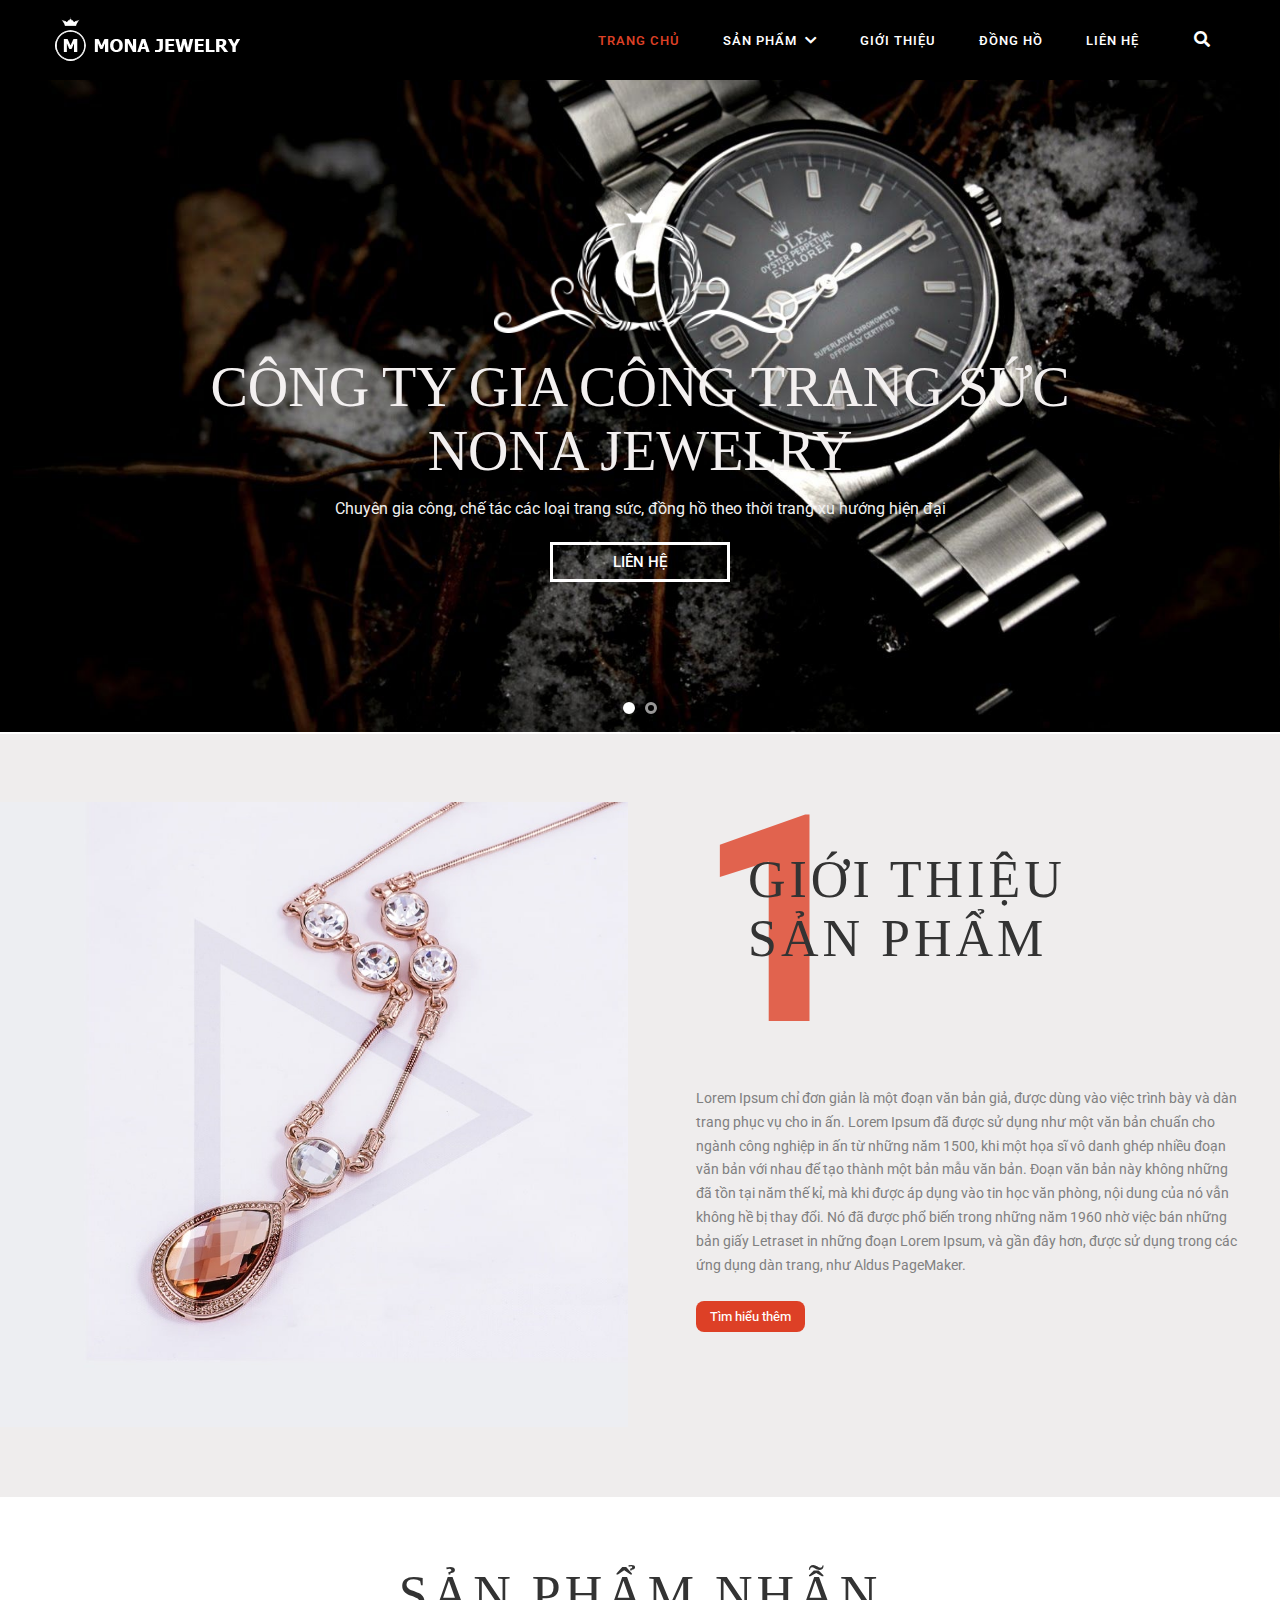
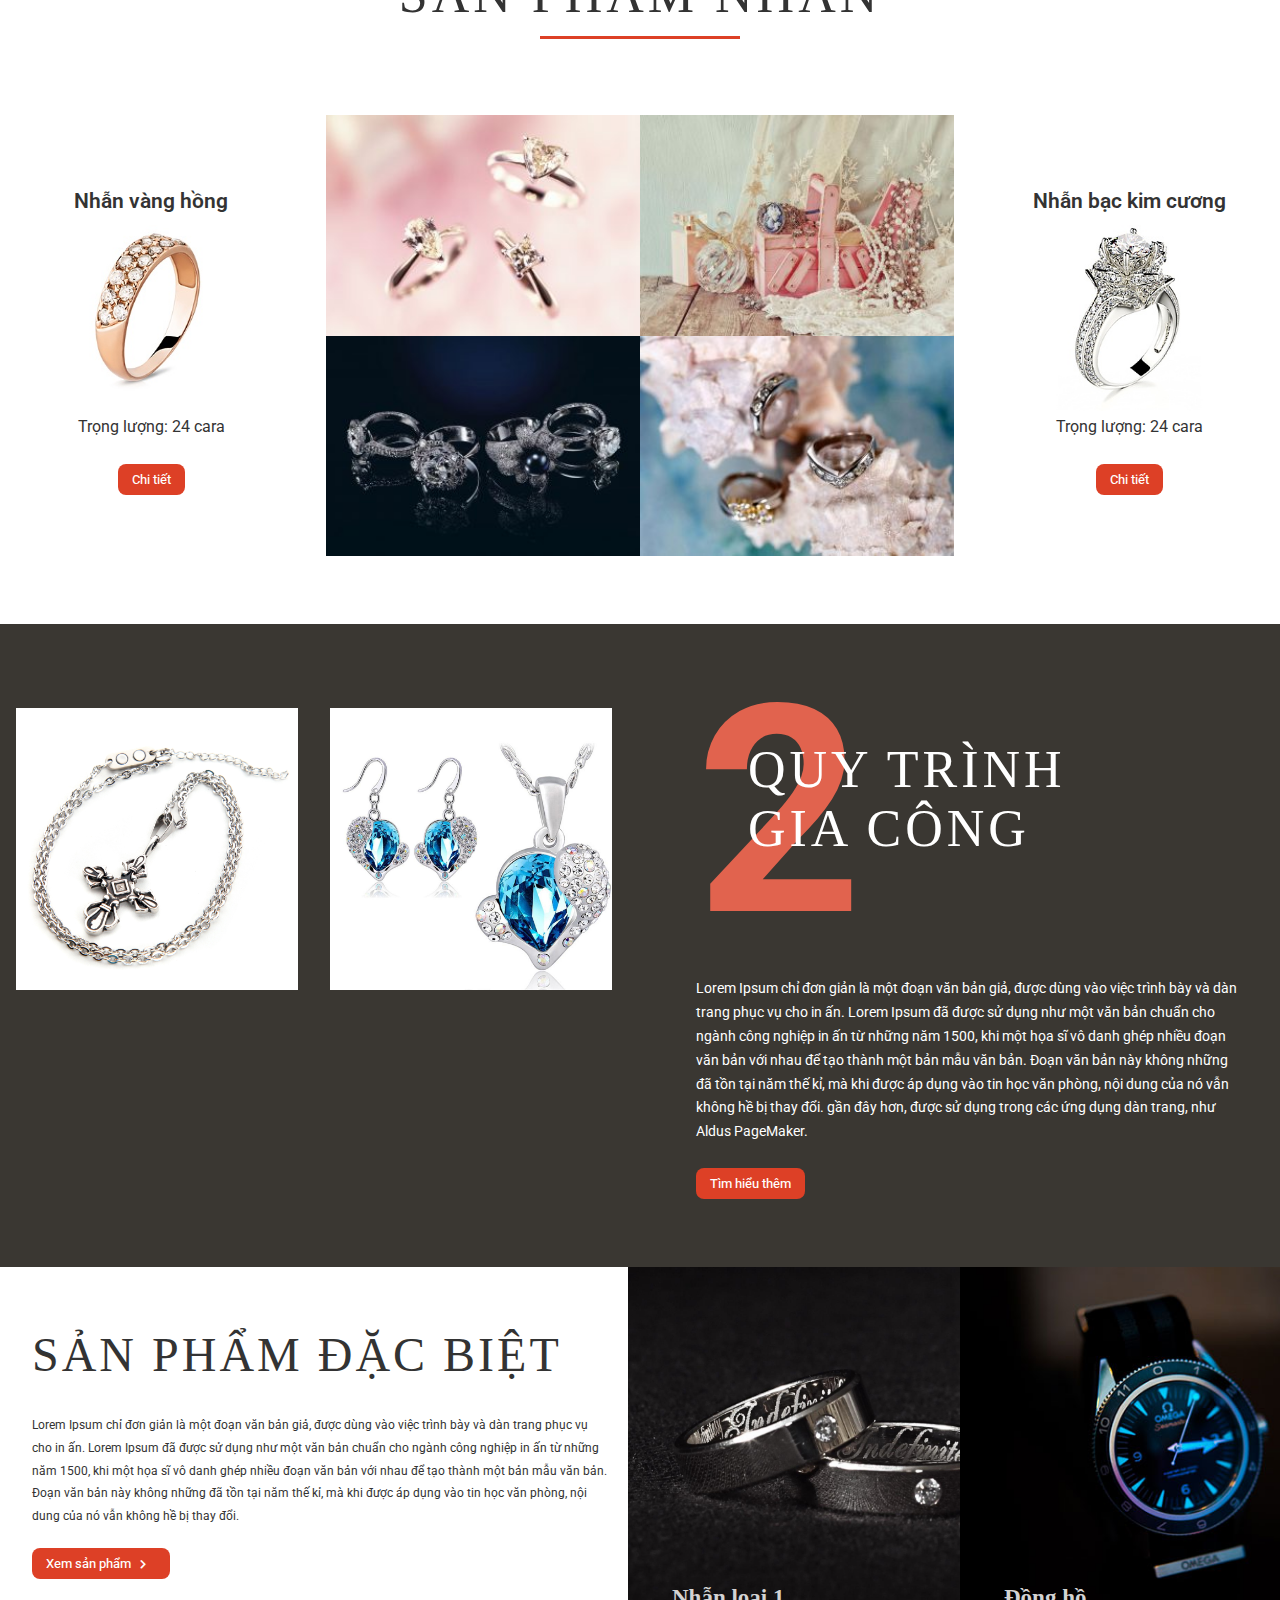
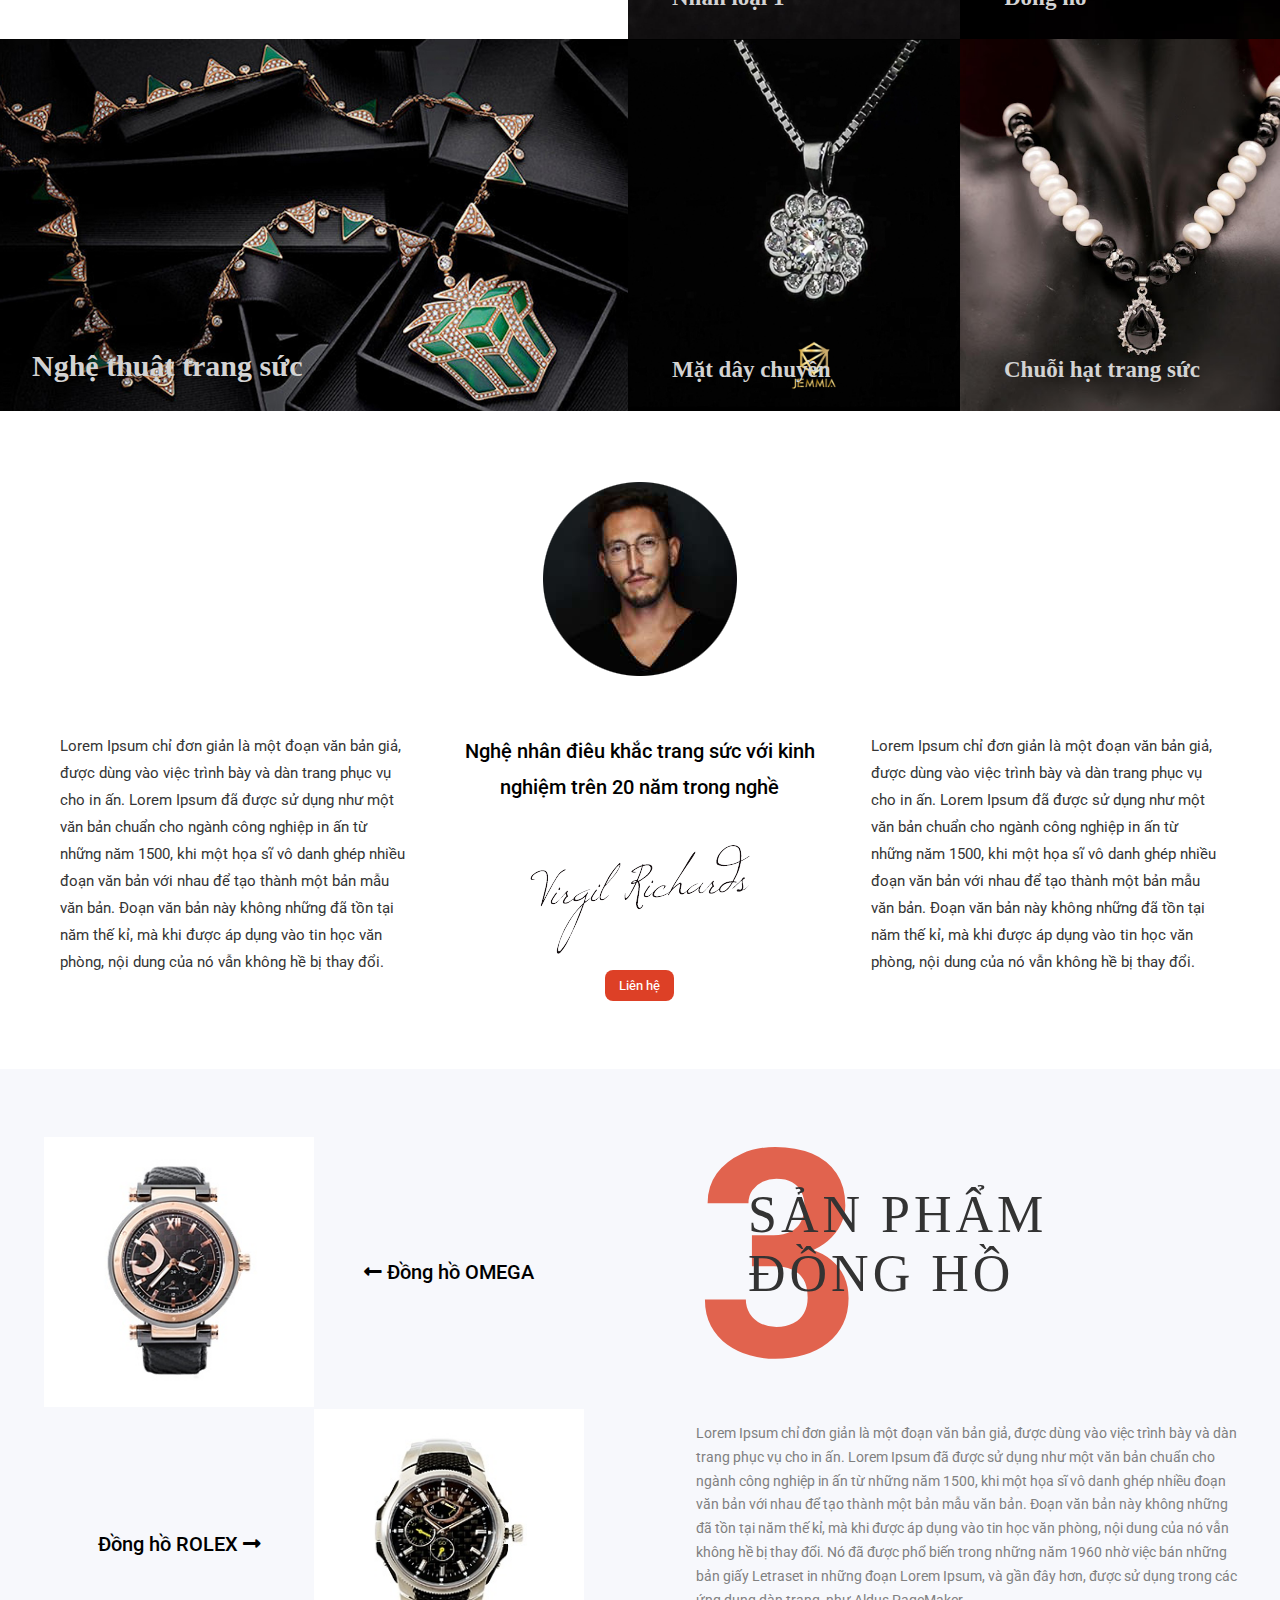
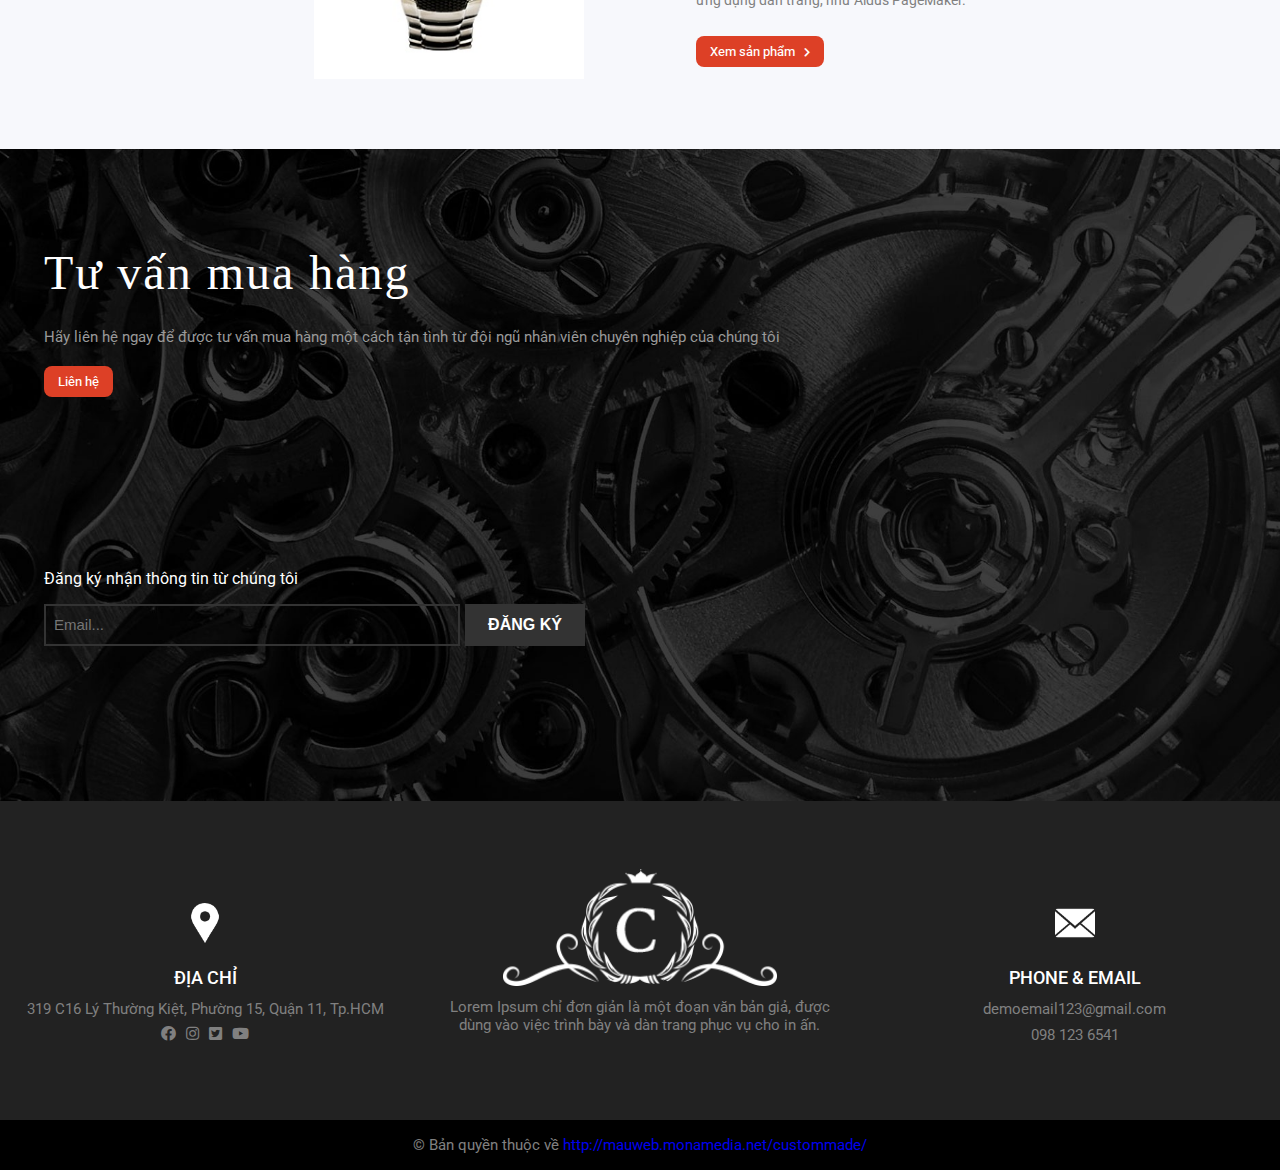
<file: index.html>
<!DOCTYPE html>
<html lang="en">

<head>
    <meta charset="UTF-8">
    <meta http-equiv="X-UA-Compatible" content="IE=edge">
    <meta name="viewport" content="width=device-width, initial-scale=1.0">
    <title>Jewelry</title>
    <link rel="preconnect" href="https://fonts.googleapis.com">
    <link rel="preconnect" href="https://fonts.gstatic.com" crossorigin>
    <link href="https://fonts.googleapis.com/css2?family=Roboto:wght@100;300;400;500&display=swap" rel="stylesheet">
    <link rel="stylesheet" href="https://cdnjs.cloudflare.com/ajax/libs/font-awesome/5.15.4/css/all.min.css"
        integrity="sha512-1ycn6IcaQQ40/MKBW2W4Rhis/DbILU74C1vSrLJxCq57o941Ym01SwNsOMqvEBFlcgUa6xLiPY/NS5R+E6ztJQ=="
        crossorigin="anonymous" referrerpolicy="no-referrer" />
    <link rel="stylesheet" href="./assets/css/grid.css">
    <link rel="stylesheet" href="./assets/css/base.css">
    <link rel="stylesheet" href="./assets/css/main.css">
    <link rel="stylesheet" href="./assets/css/responsive.css">

</head>

<body>
    <div class="container" id='container'>
        <div class="header">

            <div class="header__top hide-on-tablet-mobile">
                <div class="grid wide">
                    <div class="header__top-wrap">
                        <div href="#" class="header__top-logo">
                            <a href="#" class="header__top-logo-link">
                                <img src="./assets/image/logo1.png" class="header__top-logo-img" alt="">
                            </a>
                        </div>
                        <ul class="nav">
                            <li class="nav__item active">
                                <a href="#" class="nav__link">Trang Chủ</a>
                            </li>
                            <li class="nav__item nav__item-nav-sub">
                                <a href="./page/product.html" class="nav__link">
                                    Sản phẩm
                                    <i class="nav__link-icon nav__link-icon-down fas fa-chevron-down "></i>
                                </a>
                                <ul class="nav__sub arrow-up">
                                    <li class="nav__sub-item">
                                        <a href="./page/product.html" class="nav__sub-link">Nhẫn</a>
                                    </li>
                                    <li class="nav__sub-item">
                                        <a href="./page/product.html" class="nav__sub-link">Bông Tai</a>
                                    </li>
                                    <li class="nav__sub-item">
                                        <a href="./page/product.html" class="nav__sub-link">Dây Chuyền</a>
                                    </li>
                                </ul>
                            </li>
                            <li class="nav__item">
                                <a href="./page/product.html" class="nav__link">Giới Thiệu</a>
                            </li>
                            <li class="nav__item">
                                <a href="./page/product.html" class="nav__link">Đồng Hồ</a>
                            </li>
                            <li class="nav__item">
                                <a href="./page/product.html" class="nav__link">Liên Hệ</a>
                            </li>
                        </ul>
                        <div class="header__top-search">
                            <i class="header__top-search-icon fas fa-search"></i>
                            <div class="header__top-search-body arrow-up">
                                <div class="header__top-search-group">
                                    <input class="header__top-search-input" type="text" placeholder="Tìm kiếm..."
                                        name="header__search" id="">
                                    <button class="header__top-search-btn">
                                        <i class="fas fa-search"></i>
                                    </button>
                                </div>
                            </div>
                        </div>

                    </div>
                </div>
            </div>
            <!--begin header, nav, cart mobile + tablet -->
            <div class="sm-header__top hide-on-pc">
                <i class="fas fa-bars sm-header__nav-icon"></i>

                <div class="sm-header__top-logo">
                    <a href="#" class="sm-header__top-logo-link">
                        <img src="./assets/image/logo1.png" class="sm-header__top-logo-img" alt="">
                    </a>
                </div>
                <div class="sm-header__top-cart">
                    <span class="sm-header__top-cart-num">
                        1
                    </span>
                </div>
            </div>
            <div class="sm-header__nav-wrap hide-on-pc hide">
                <ul class="sm-header__nav-list">
                    <li class="sm-header__nav-item">
                        <div class="sm-header__nav-group">
                            <input class="sm-header__nav-search-input" type="text" placeholder="Tìm kiếm..."
                                name="header__search" id="">
                            <button class="sm-header__nav-search-btn">
                                <i class="fas fa-search"></i>
                            </button>
                        </div>
                    </li>
                    <li class="sm-header__nav-item">
                        <a href="./page/product.html" class="sm-header__nav-link">Trang chủ</a>
                    </li>
                    <li class="sm-header__nav-item active">
                        <a href="./page/product.html" class="sm-header__nav-link">giới thiệu</a>
                    </li>
                    <li class="sm-header__nav-item">
                        <a href="#" class="sm-header__nav-link">trang sức
                            <i class="sm-header__nav-link-icon fas fa-chevron-down "></i>
                        </a>
                        <ul class="sm-header__subnav-list">
                            <li class="sm-header__subnav-item">
                                <a href="#" class="sm-header__subnav-link">Nhẫn</a>
                            </li>
                            <li class="sm-header__subnav-item">
                                <a href="#" class="sm-header__subnav-link">Bông tai</a>
                            </li>
                            <li class="sm-header__subnav-item">
                                <a href="#" class="sm-header__subnav-link">Dây chuyền</a>
                            </li>
                        </ul>
                    </li>
                    <li class="sm-header__nav-item">
                        <a href="#" class="sm-header__nav-link">đồng hồ</a>
                    </li>
                    <li class="sm-header__nav-item">
                        <a href="#" class="sm-header__nav-link">liên hệ</a>
                    </li>
                    <li class="sm-header__nav-item">
                        <a href="#" class="sm-header__nav-link">đăng nhập</a>
                    </li>
                    <li class="sm-header__nav-item">
                        <div class="sm-header__nav-media">
                            <a href="" class="sm-header__nav-media-link">
                                <i class="sm-header__nav-media-icon fab fa-facebook"></i>
                            </a>
                            <a href="" class="sm-header__nav-media-link">
                                <i class="sm-header__nav-media-icon fab fa-instagram"></i>
                            </a>
                            <a href="" class="sm-header__nav-media-link">
                                <i class="sm-header__nav-media-icon fab fa-twitter-square"></i>
                            </a>
                        </div>
                    </li>
                </ul>
                <span class="sm-header__nav-close ">
                    <i class="fas fa-times sm-header__nav-close-icon"></i>
                </span>
            </div>
            <div class="sm-header__cart-wrap hide-on-pc hide">
                <div class="sm-header__cart">
                    <h2 class="sm-header__cart-heading">Giỏ hàng</h2>
                    <span class="sm-header__cart-line"></span>
                    <div class="sm-header__cart-list">
                        <div class="sm-header__cart-item">
                            <a href="#" class="sm-header__cart-item-link">
                                <img src="./assets/image/home_product6.jpg" class="sm-header__cart-item-img"></img>
                            </a>
                            <div class="sm-header__cart-item-body">
                                <a href="#" class="sm-header__cart-item-name">OMEGA CENTENARY CHRONOMETER OMEGA
                                    CENTENARY
                                    CHRONOMETER</a>
                                <div class="sm-header__cart-item-price">
                                    <span class="sm-header__cart-item-length">3</span> x
                                    <span class="sm-header__cart-item-price-num">499.999</span> đ
                                </div>
                            </div>
                            <span class="sm-header__cart-item-close">&times;</span>

                        </div>
                        <div class="sm-header__cart-item">
                            <img src="./assets/image/home_product6.jpg" class="sm-header__cart-item-img"></img>
                            <div class="sm-header__cart-item-body">
                                <div class="sm-header__cart-item-name">OMEGA CENTENARY CHRONOMETER</div>
                                <div class="sm-header__cart-item-price">
                                    <span class="sm-header__cart-item-length">3</span> x
                                    <span class="sm-header__cart-item-price-num">499.999</span> đ
                                </div>
                            </div>
                            <span class="sm-header__cart-item-close">&times;</span>

                        </div>
                        <div class="sm-header__cart-item">
                            <img src="./assets/image/home_product6.jpg" class="sm-header__cart-item-img"></img>
                            <div class="sm-header__cart-item-body">
                                <div class="sm-header__cart-item-name">OMEGA CENTENARY CHRONOMETER OMEGA CENTENARY
                                    CHRONOMETER</div>
                                <div class="sm-header__cart-item-price">
                                    <span class="sm-header__cart-item-length">3</span> x
                                    <span class="sm-header__cart-item-price-num">499.999</span> đ
                                </div>
                            </div>
                            <span class="sm-header__cart-item-close">&times;</span>

                        </div>
                        <div class="sm-header__cart-item">
                            <img src="./assets/image/home_product6.jpg" class="sm-header__cart-item-img"></img>
                            <div class="sm-header__cart-item-body">
                                <div class="sm-header__cart-item-name">OMEGA CENTENARY CHRONOMETER</div>
                                <div class="sm-header__cart-item-price">
                                    <span class="sm-header__cart-item-length">3</span> x
                                    <span class="sm-header__cart-item-price-num">499.999</span> đ
                                </div>
                            </div>
                            <span class="sm-header__cart-item-close">&times;</span>

                        </div>
                        <div class="sm-header__cart-item">
                            <img src="./assets/image/home_product6.jpg" class="sm-header__cart-item-img"></img>
                            <div class="sm-header__cart-item-body">
                                <div class="sm-header__cart-item-name">OMEGA CENTENARY CHRONOMETER OMEGA CENTENARY
                                    CHRONOMETER</div>
                                <div class="sm-header__cart-item-price">
                                    <span class="sm-header__cart-item-length">3</span> x
                                    <span class="sm-header__cart-item-price-num">499.999</span> đ
                                </div>
                            </div>
                            <span class="sm-header__cart-item-close">&times;</span>

                        </div>
                        <div class="sm-header__cart-item">
                            <img src="./assets/image/home_product6.jpg" class="sm-header__cart-item-img"></img>
                            <div class="sm-header__cart-item-body">
                                <div class="sm-header__cart-item-name">OMEGA CENTENARY CHRONOMETER</div>
                                <div class="sm-header__cart-item-price">
                                    <span class="sm-header__cart-item-length">3</span> x
                                    <span class="sm-header__cart-item-price-num">499.999</span> đ
                                </div>
                            </div>
                            <span class="sm-header__cart-item-close">&times;</span>

                        </div>
                    </div>
                    <div class="sm-header__cart-total">
                        Tổng phụ: <span class="sm-header__cart-total-num">2,288,000</span> đ
                    </div>
                    <button class="sm-header__cart-btn  sm-header__cart-btn-look">Xem giỏ hàng</button>
                    <button class="sm-header__cart-btn  sm-header__cart-btn-pay">Thanh toán</button>

                </div>
                <span class="sm-header__nav-close ">
                    <i class="fas fa-times sm-header__nav-close-icon"></i>
                </span>
            </div>
            <!--end header, nav, cart mobile + tablet -->
            <div class="header__banner">
                <!-- slide 1 -->
                <div class="header__banner-slide-wrap">
                    <div class="header__banner-item active"
                        style=" background-image: url(./assets/image/background2.jpg)">
                        <div class="header__banner-logo">
                            <img class="header__banner-logo-img" src="./assets/image/logo_footer2.png" alt="">
                        </div>
                        <div class="header__banner-content">
                            <h1 class="header__banner-title">Công ty gia công trang sức <br>nona Jewelry</h1>
                            <p class="header__banner-disc">Chuyên gia công, chế tác các loại trang sức, đồng hồ theo
                                thời
                                trang xu hướng hiện đại</p>
                            <a href="#" class="header__banner-link">LIÊN HỆ</a>
                        </div>
                    </div>
                    <!-- slide 2 -->
                    <div class="header__banner-item active"
                        style=" background-image: url(./assets/image/background3.jpg)">
                        <div class="header__banner-logo">
                            <img class="header__banner-logo-img" src="./assets/image/logo_footer2.png" alt="">
                        </div>
                        <div class="header__banner-content">
                            <h1 class="header__banner-title">Công ty gia công trang sức</h1>
                            <h1 class="header__banner-title">nona Jewelry</h1>
                            <p class="header__banner-disc">Chuyên gia công, chế tác các loại trang sức, đồng hồ theo
                                thời
                                trang xu hướng hiện đại</p>
                            <a href="#" class="header__banner-link">LIÊN HỆ</a>
                        </div>
                    </div>
                </div>

                <div class="header__slide">
                    <div class="header__slide-btns">
                        <div class="header__slide-btn header__slide-btn-left">
                            <i class="header__slide-btn-icon fas fa-chevron-left"></i>
                        </div>
                        <div class="header__slide-btn header__slide-btn-right">
                            <i class="header__slide-btn-icon fas fa-chevron-right"></i>
                        </div>
                    </div>
                </div>
                <div class="header__filter">
                    <span class="header__filter-item active"></span>
                    <span class="header__filter-item "></span>
                </div>
            </div>
        </div>

        <div class="main">
            <div class="main__section recommend">
                <div class="grid">
                    <div class="row">
                        <div class="col l-6 m-8 m-o-2 c-10 c-o-1">
                            <div class="recommend__image">
                                <img class="recommend__image-img" src="./assets/image/video.jpg" alt="">
                            </div>
                        </div>
                        <div class="col l-6 m-12 c-12">
                            <div class="section__content">
                                <div class="section__content-top">
                                    <h2 class="section__content-title">GIỚI THIỆU<br>SẢN PHẨM</h2>
                                    <span class="number__big">1</span>
                                </div>
                                <p class="section__content-disc">Lorem Ipsum chỉ đơn giản là một đoạn văn bản giả,
                                    được
                                    dùng vào
                                    việc trình bày và dàn trang phục vụ cho in ấn. Lorem Ipsum đã được sử dụng như
                                    một
                                    văn
                                    bản chuẩn
                                    cho ngành công nghiệp in ấn từ những năm 1500, khi một họa sĩ vô danh ghép nhiều
                                    đoạn
                                    văn bản
                                    với nhau để tạo thành một bản mẫu văn bản. Đoạn văn bản này không những đã tồn
                                    tại
                                    năm
                                    thế kỉ,
                                    mà khi được áp dụng vào tin học văn phòng, nội dung của nó vẫn không hề bị thay
                                    đổi.
                                    Nó
                                    đã được
                                    phổ biến trong những năm 1960 nhờ việc bán những bản giấy Letraset in những đoạn
                                    Lorem
                                    Ipsum, và
                                    gần đây hơn, được sử dụng trong các ứng dụng dàn trang, như Aldus PageMaker.</p>
                                <a href="#" class="section__content-link btn">Tìm hiểu thêm</a>
                            </div>
                        </div>
                    </div>
                </div>

            </div>
            <div class="main__section ring">
                <div class="grid">
                    <div class="ring__header">
                        <h2 class="ring__title">SẢN PHẨM NHẪN</h2>
                        <span class="ring__line"></span>
                    </div>
                    <div class="row">
                        <div class="col l-3 m-6 c-5 c-o-1">
                            <div class="ring__product">
                                <h3 class="ring__product-name">Nhẫn vàng hồng</h3>
                                <div class="ring__product-image">
                                    <img class="ring__product-img" src="./assets/image/home_product1.jpg" alt="">
                                </div>
                                <div class="ring__product-weight">
                                    Trọng lượng:
                                    <span class="ring__product-weight-value">24 cara</span>
                                </div>
                                <a href="#" class="btn ring__product-weight-link">Chi tiết</a>
                            </div>
                        </div>
                        <div class="col l-6 m-12 c-12 sm-order-2">
                            <div class="ring__center ">
                                <div class="row no-gutters sm-pr-16 sm-pl-16 sm-pt-24">
                                    <div class="col l-6 m-6 c-12">
                                        <div class="ring__center-image">
                                            <img src="./assets/image/home_product2.jpg" alt="" class="ring__center-img">
                                        </div>
                                    </div>

                                    <div class="col l-6 m-6 c-12">
                                        <div class="ring__center-image">
                                            <img src="./assets/image/home_product3.jpg" alt="" class="ring__center-img">
                                        </div>
                                    </div>
                                    <div class="col l-6 m-6 c-12">
                                        <div class="ring__center-image">
                                            <img src="./assets/image/home_product4.jpg" alt="" class="ring__center-img">
                                        </div>
                                    </div>
                                    <div class="col l-6 m-6 c-12">
                                        <div class="ring__center-image">
                                            <img src="./assets/image/home_product5.jpg" alt="" class="ring__center-img">
                                        </div>
                                    </div>


                                </div>

                            </div>
                        </div>
                        <div class="col l-3 m-6 c-5">
                            <div class="ring__product">
                                <h3 class="ring__product-name">Nhẫn bạc kim cương</h3>
                                <div class="ring__product-image">
                                    <img class="ring__product-img" src="./assets/image/home_product6.jpg" alt="">
                                </div>
                                <div class="ring__product-weight">
                                    Trọng lượng:
                                    <span class="ring__product-weight-value">24 cara</span>
                                </div>
                                <a href="#" class="btn ring__product-weight-link">Chi tiết</a>
                            </div>
                        </div>
                    </div>
                </div>
            </div>
            <div class="main__section process">
                <div class="grid">
                    <div class="row">
                        <div class="col l-6 m-12 c-12">
                            <div class="process__image">
                                <img src="./assets/image/home_product7.jpg" alt="" class="process__img">
                                <img src="./assets/image/home_product8.jpg" alt="" class="process__img">
                            </div>
                        </div>
                        <div class="col l-6 m-12 c-12">
                            <div class="section__content">
                                <div class="section__content-top">
                                    <h2 class="section__content-title">QUY TRÌNH<br>GIA CÔNG</h2>
                                    <span class="number__big">2</span>
                                </div>
                                <p class="section__content-disc">Lorem Ipsum chỉ đơn giản là một đoạn văn bản giả,
                                    được
                                    dùng vào
                                    việc trình bày và dàn trang phục vụ cho in ấn. Lorem Ipsum đã được sử dụng như
                                    một
                                    văn
                                    bản chuẩn
                                    cho ngành công nghiệp in ấn từ những năm 1500, khi một họa sĩ vô danh ghép nhiều
                                    đoạn
                                    văn bản
                                    với nhau để tạo thành một bản mẫu văn bản. Đoạn văn bản này không những đã tồn
                                    tại
                                    năm
                                    thế kỉ,
                                    mà khi được áp dụng vào tin học văn phòng, nội dung của nó vẫn không hề bị thay
                                    đổi.
                                    gần đây hơn, được sử dụng trong các ứng dụng dàn trang, như Aldus PageMaker.</p>
                                <a href="#" class="section__content-link btn">Tìm hiểu thêm</a>
                            </div>
                        </div>
                    </div>

                </div>
            </div>
            <div class="main__section special">
                <div class="grid">
                    <div class="row no-gutters">
                        <div class="col l-6 m-12 c-12">
                            <div class="row">
                                <div class="col l-12 m-12 c-12">
                                    <div class="special__content">
                                        <h3 class="special__title">SẢN PHẨM ĐẶC BIỆT</h3>
                                        <p class="special__disc">Lorem Ipsum chỉ đơn giản là một đoạn văn bản giả, được
                                            dùng
                                            vào việc trình bày và dàn trang phục vụ cho in ấn. Lorem Ipsum đã được sử
                                            dụng
                                            như một văn bản chuẩn cho ngành công nghiệp in ấn từ những năm 1500, khi một
                                            họa
                                            sĩ vô danh ghép nhiều đoạn văn bản với nhau để tạo thành một bản mẫu văn
                                            bản.
                                            Đoạn văn bản này không những đã tồn tại năm thế kỉ, mà khi được áp dụng vào
                                            tin
                                            học văn phòng, nội dung của nó vẫn không hề bị thay đổi.</p>
                                        <a href="#" class="special__link btn">
                                            Xem sản phẩm
                                            <i class="section__content-icon fas fa-chevron-right"></i>
                                        </a>
                                    </div>
                                </div>
                                <div class="col l-12 m-12 c-12">
                                    <div class="special__item"
                                        style="background-image: url(./assets/image/special1.jpg);">
                                        <h3 class="special__item-title">Nghệ thuật trang sức</h3>
                                    </div>
                                </div>
                            </div>
                        </div>
                        <div class="col l-6 m-12 c-12">
                            <div class="row">
                                <div class="col l-6 m-6 c-12">
                                    <div class="special__item position-left"
                                        style="background-image: url(./assets/image/special2.jpg);">
                                        <h3 class="special__item-title font-23">Nhẫn loại 1</h3>
                                    </div>
                                </div>
                                <div class="col l-6 m-6 c-12">
                                    <div class="special__item position-left"
                                        style="background-image: url(./assets/image/special3.jpg);">
                                        <h3 class="special__item-title font-23">Đồng hồ</h3>
                                    </div>
                                </div>
                                <div class="col l-6 m-6 c-12">
                                    <div class="special__item"
                                        style="background-image: url(./assets/image/special4.jpg);">
                                        <h3 class="special__item-title font-23">Mặt dây chuyền</h3>
                                    </div>
                                </div>
                                <div class="col l-6 m-6 c-12">
                                    <div class="special__item"
                                        style="background-image: url(./assets/image/special5.jpg);">
                                        <h3 class="special__item-title font-23">Chuỗi hạt trang sức</h3>
                                    </div>
                                </div>
                            </div>
                        </div>
                    </div>
                </div>
            </div>
            <div class="main__section author">
                <div class="grid">
                    <div class="author__container">
                        <div class="row">
                            <div class="col l-12 m-12 c-12">
                                <div class="author__avatar">
                                    <img src="./assets/image/author.png" alt="" class="author__avatar-img">
                                </div>
                            </div>
                        </div>
                        <div class="row">
                            <div class="col l-4 m-12 sm-pt-24 sm-order-2 c-0">
                                <p class="author__disc">
                                    Lorem Ipsum chỉ đơn giản là một đoạn văn bản giả, được dùng vào việc trình bày và
                                    dàn
                                    trang
                                    phục vụ cho in ấn. Lorem Ipsum đã được sử dụng như một văn bản chuẩn cho ngành công
                                    nghiệp
                                    in ấn từ những năm 1500, khi một họa sĩ vô danh ghép nhiều đoạn văn bản với nhau để
                                    tạo
                                    thành một bản mẫu văn bản. Đoạn văn bản này không những đã tồn tại năm thế kỉ, mà
                                    khi
                                    được
                                    áp dụng vào tin học văn phòng, nội dung của nó vẫn không hề bị thay đổi.
                                </p>
                            </div>
                            <div class="col l-4 m-12 c-12">
                                <div class="author__center">
                                    <h3 class="author__title">Nghệ nhân điêu khắc trang sức với kinh nghiệm trên 20 năm
                                        trong
                                        nghề</h3>
                                    <img class="author__signature" src="./assets/image/signature.png" alt="">
                                    <a href="#" class="author__link btn">Liên hệ</a>
                                </div>
                            </div>
                            <div class="col l-4 m-12 sm-order-2 m-0 c-0">
                                <p class="author__disc">
                                    Lorem Ipsum chỉ đơn giản là một đoạn văn bản giả, được dùng vào việc trình bày và
                                    dàn
                                    trang
                                    phục vụ cho in ấn. Lorem Ipsum đã được sử dụng như một văn bản chuẩn cho ngành công
                                    nghiệp
                                    in ấn từ những năm 1500, khi một họa sĩ vô danh ghép nhiều đoạn văn bản với nhau để
                                    tạo
                                    thành một bản mẫu văn bản. Đoạn văn bản này không những đã tồn tại năm thế kỉ, mà
                                    khi
                                    được
                                    áp dụng vào tin học văn phòng, nội dung của nó vẫn không hề bị thay đổi.
                                </p>
                            </div>
                        </div>
                    </div>
                </div>
            </div>
            <div class="main__section watch">
                <div class="grid">
                    <div class="row">
                        <div class="col l-6 m-12 sm-order-2 sm-pt-24 c-12">
                            <div class="watch__left sm-pl-24 sm-pr-24 sm-pt-16">
                                <div class="row no-gutters">
                                    <div class="col l-12 m-12 c-12">
                                        <div class="row no-gutters">
                                            <div class="col l-6 m-6 c-6">
                                                <a href="#" class="watch__left-link">
                                                    <img src="./assets/image/home_product9.jpg" alt=""
                                                        class="watch__left-img">
                                                </a>
                                            </div>
                                            <div class="col l-6 m-6 c-6">
                                                <h3 class="watch__left-content">
                                                    <i class="fas fa-long-arrow-alt-left"></i>
                                                    Đồng hồ OMEGA
                                                </h3>
                                            </div>
                                        </div>

                                    </div>
                                    <div class="col l-12 m-12 c-12">
                                        <div class="row no-gutters">
                                            <div class="col l-6 m-6 c-6">
                                                <h3 class="watch__left-content">
                                                    Đồng hồ ROLEX
                                                    <i class="fas fa-long-arrow-alt-right"></i>
                                                </h3>
                                            </div>
                                            <div class="col l-6 m-6 c-6">
                                                <a class="watch__left-link">
                                                    <img src="./assets/image/home_product10.jpg" alt=""
                                                        class="watch__left-img">
                                                </a>
                                            </div>
                                        </div>

                                    </div>
                                </div>

                            </div>
                        </div>
                        <div class="col l-6 m-12 c-12">
                            <div class="section__content">
                                <div class="section__content-top">
                                    <h2 class="section__content-title">SẢN PHẨM<br>ĐỒNG HỒ</h2>
                                    <span class="number__big">3</span>
                                </div>
                                <p class="section__content-disc">Lorem Ipsum chỉ đơn giản là một đoạn văn bản giả,
                                    được
                                    dùng vào
                                    việc trình bày và dàn trang phục vụ cho in ấn. Lorem Ipsum đã được sử dụng như
                                    một
                                    văn
                                    bản chuẩn
                                    cho ngành công nghiệp in ấn từ những năm 1500, khi một họa sĩ vô danh ghép nhiều
                                    đoạn
                                    văn bản
                                    với nhau để tạo thành một bản mẫu văn bản. Đoạn văn bản này không những đã tồn
                                    tại
                                    năm
                                    thế kỉ,
                                    mà khi được áp dụng vào tin học văn phòng, nội dung của nó vẫn không hề bị thay
                                    đổi.
                                    Nó
                                    đã được
                                    phổ biến trong những năm 1960 nhờ việc bán những bản giấy Letraset in những đoạn
                                    Lorem
                                    Ipsum, và
                                    gần đây hơn, được sử dụng trong các ứng dụng dàn trang, như Aldus PageMaker.</p>
                                <a href="#" class="section__content-link btn">Xem sản phẩm
                                    <i class="section__content-icon fas fa-chevron-right"></i>
                                </a>
                            </div>
                        </div>
                    </div>
                </div>
            </div>
            <div class="main__section advise">
                <div class="grid">
                    <div class="row">
                        <div class="col l-12 m-12 c-12">
                            <div class="advise__top">
                                <h3 class="advise__top-heading">Tư vấn mua hàng</h3>
                                <p class="advise__top-disc">Hãy liên hệ ngay để được tư vấn mua hàng một cách tận tình
                                    từ đội
                                    ngũ
                                    nhân viên chuyên nghiệp của chúng tôi</p>
                                <a href="#" class="advise__top-link btn">Liên hệ</a>
                            </div>

                            <div class="advise__bot">
                                <div class="advise__bot-lable">Đăng ký nhận thông tin từ chúng tôi</div>
                                <div class="advise__bot-group">
                                    <input type="email" class="advise__bot-input" placeholder="Email...">
                                    <button class="advise__bot-btn">ĐĂNG KÝ</button>
                                </div>
                            </div>
                        </div>
                    </div>

                </div>
            </div>
        </div>

        <div class="footer">
            <div class="grid">
                <div class="row">
                    <div class="col l-4 m-6 sm-order-2  c-12">
                        <div class="footer__item">
                            <img src="./assets/image/footer1.png" alt="" class="footer__item-img">
                            <h3 class="footer__item-title">ĐỊA CHỈ</h3>
                            <p class="footer__item-disc">319 C16 Lý Thường Kiệt, Phường 15, Quận 11, Tp.HCM</p>
                            <div class="footer__item-links">
                                <a class="footer__item-link">
                                    <i class="footer__item-link-icon fab fa-facebook"></i>
                                    <span class="footer__item-link-messa">Follow on Facebook</span>
                                </a>
                                <a class="footer__item-link">
                                    <i class="footer__item-link-icon fab fa-instagram"></i>
                                    <span class="footer__item-link-messa">Follow on Instagram</span>
                                </a>
                                <a class="footer__item-link">
                                    <i class="footer__item-link-icon fab fa-twitter-square"></i>
                                    <span class="footer__item-link-messa">Follow on Twitter</span>
                                </a>
                                <a class="footer__item-link">
                                    <i class="footer__item-link-icon fab fa-youtube"></i>
                                    <span class="footer__item-link-messa">Follow on Youtobe</span>
                                </a>
                            </div>
                        </div>
                    </div>

                    <div class="col l-4 m-12 c-10 c-o-1">
                        <div class="footer__item footer__item-center">
                            <img src="./assets/image/logo_footer2.png" alt="" class="footer__item-img">
                            <p class="footer__item-disc">Lorem Ipsum chỉ đơn giản là một đoạn văn bản giả, được dùng vào
                                việc trình bày và dàn trang phục vụ cho in ấn.</p>
                        </div>
                    </div>

                    <div class="col l-4 m-6 sm-order-2 c-12">
                        <div class="footer__item">
                            <img src="./assets/image/footer3.png" alt="" class="footer__item-img">
                            <h3 class="footer__item-title">PHONE & EMAIL</h3>
                            <a href="#" class="footer__item-disc footer__item-disc-email">demoemail123@gmail.com</a>
                            <a class="footer__item-disc footer__item-disc-phone">098 123 6541</a>
                        </div>
                    </div>
                </div>
            </div>
            <div class="footer__copyright">
                <p class="copyright__disc">© Bản quyền thuộc về
                    <a class="copyright__link"
                        href="http://mauweb.monamedia.net/custommade/">http://mauweb.monamedia.net/custommade/</a>
                </p>
            </div>
        </div>

        <a href="#container" class="back-to-top-btn hide">
            <i class="fas fa-chevron-up"></i>
        </a>
    </div>



    <script src="./assets/script/main.js"></script>
</body>

</html>
</file>
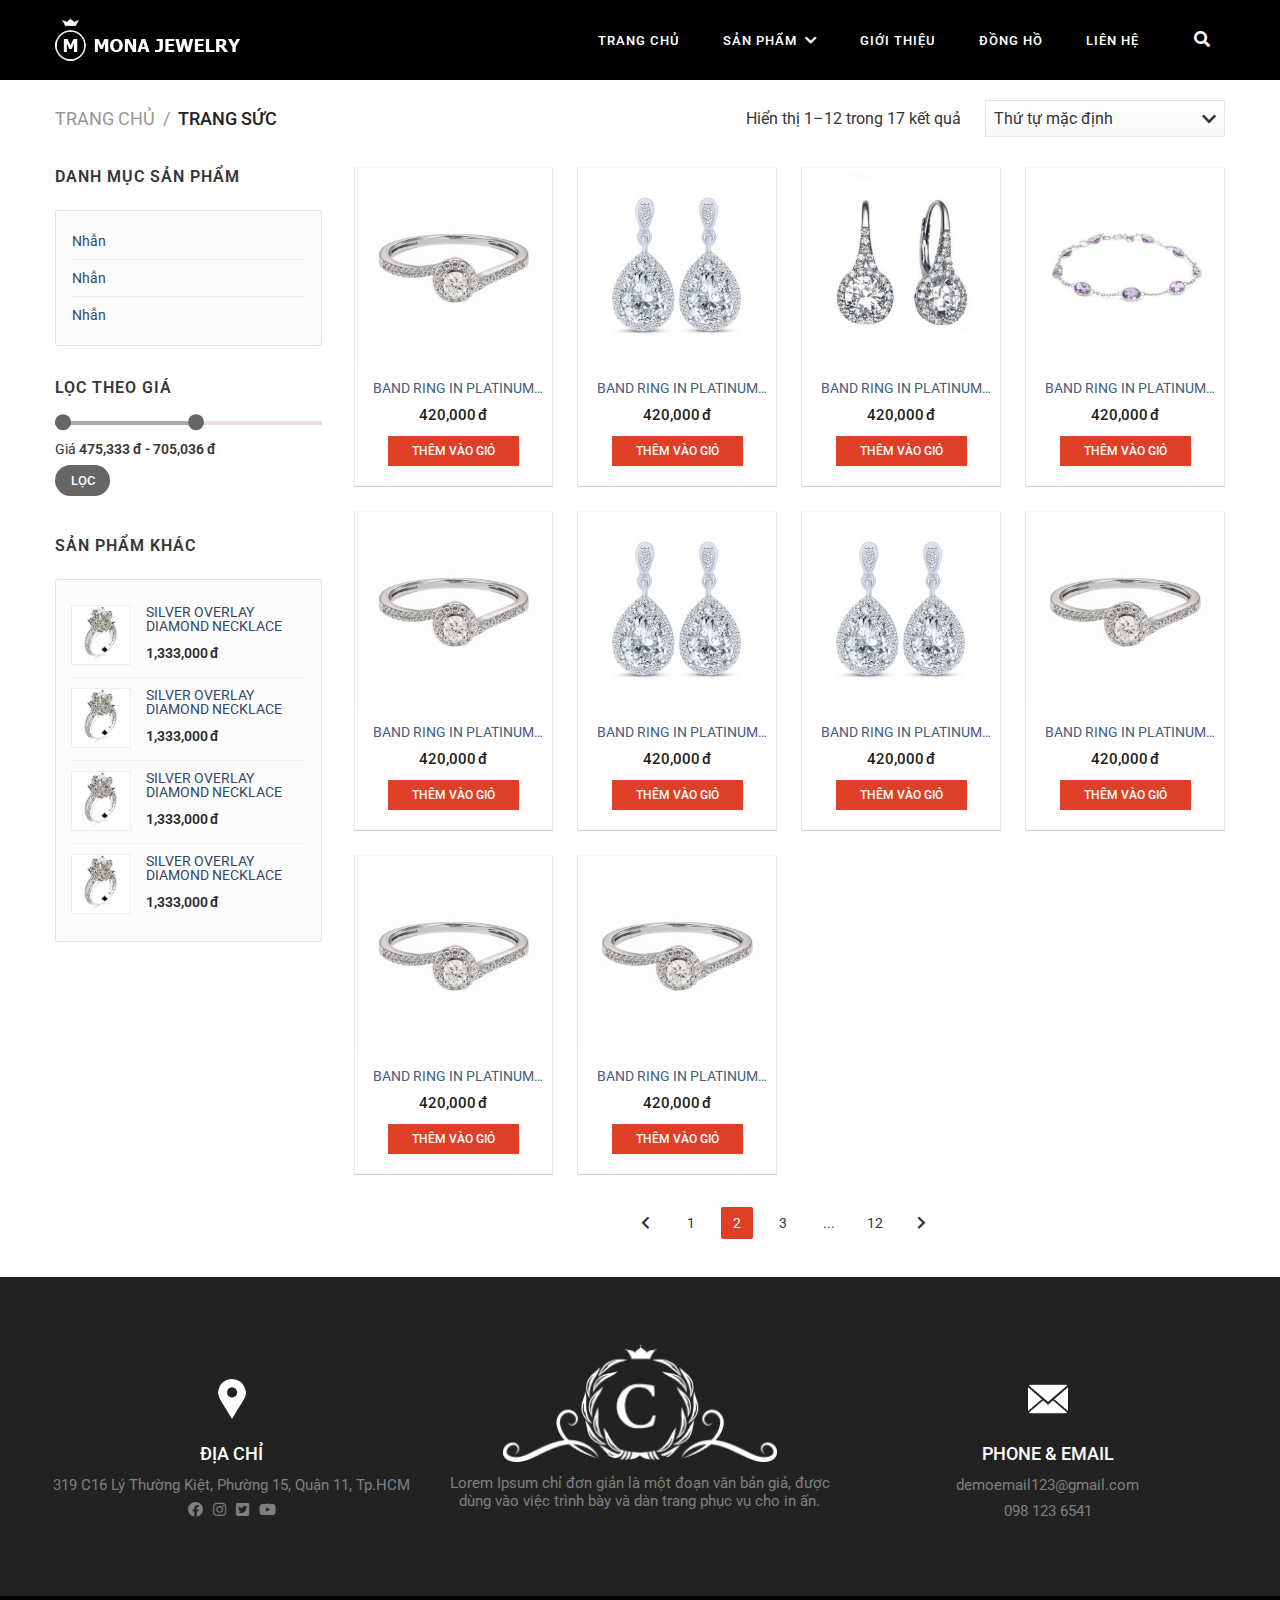
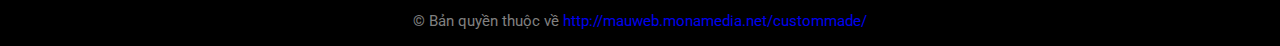
<file: page/product.html>
<!DOCTYPE html>
<html lang="en">

<head>
    <meta charset="UTF-8">
    <meta http-equiv="X-UA-Compatible" content="IE=edge">
    <meta name="viewport" content="width=device-width, initial-scale=1.0">
    <title>Product</title>
    <link rel="preconnect" href="https://fonts.googleapis.com">
    <link rel="preconnect" href="https://fonts.gstatic.com" crossorigin>
    <link href="https://fonts.googleapis.com/css2?family=Roboto:wght@100;300;400;500&display=swap" rel="stylesheet">
    <link rel="stylesheet" href="https://cdnjs.cloudflare.com/ajax/libs/font-awesome/5.15.4/css/all.min.css"
        integrity="sha512-1ycn6IcaQQ40/MKBW2W4Rhis/DbILU74C1vSrLJxCq57o941Ym01SwNsOMqvEBFlcgUa6xLiPY/NS5R+E6ztJQ=="
        crossorigin="anonymous" referrerpolicy="no-referrer" />
    <link rel="stylesheet" href="../assets/css/grid.css">
    <link rel="stylesheet" href="../assets/css/base.css">
    <link rel="stylesheet" href="../assets/css/product.css">
    <link rel="stylesheet" href="../assets/css/responsive.css">
</head>

<body>
    <div class="container" id="#container">
        <div class="header">
            <div class="header__top hide-on-tablet-mobile">
                <div class="grid wide">
                    <div class="header__top-wrap">
                        <div href="#" class="header__top-logo">
                            <a href="#" class="header__top-logo-link">
                                <img src="../assets/image/logo1.png" class="header__top-logo-img" alt="">
                            </a>
                        </div>
                        <ul class="nav">
                            <li class="nav__item">
                                <a href="../" class="nav__link">Trang Chủ</a>
                            </li>
                            <li class="nav__item nav__item-nav-sub">
                                <a href="#" class="nav__link">
                                    Sản phẩm
                                    <i class="nav__link-icon nav__link-icon-down fas fa-chevron-down "></i>
                                </a>
                                <ul class="nav__sub arrow-up">
                                    <li class="nav__sub-item">
                                        <a href="#" class="nav__sub-link">Nhẫn</a>
                                    </li>
                                    <li class="nav__sub-item">
                                        <a href="#" class="nav__sub-link">Bông Tai</a>
                                    </li>
                                    <li class="nav__sub-item">
                                        <a href="#" class="nav__sub-link">Dây Chuyền</a>
                                    </li>
                                </ul>
                            </li>
                            <li class="nav__item">
                                <a href="#" class="nav__link active">Giới Thiệu </a>
                            </li>
                            <li class="nav__item">
                                <a href="#" class="nav__link">Đồng Hồ</a>
                            </li>
                            <li class="nav__item">
                                <a href="#" class="nav__link">Liên Hệ</a>
                            </li>
                        </ul>
                        <div class="header__top-search">
                            <i class="header__top-search-icon fas fa-search"></i>
                            <div class="header__top-search-body arrow-up">
                                <div class="header__top-search-group">
                                    <input class="header__top-search-input" type="text" placeholder="Tìm kiếm..."
                                        name="header__search" id="">
                                    <button class="header__top-search-btn">
                                        <i class="fas fa-search"></i>
                                    </button>
                                </div>
                            </div>
                        </div>

                    </div>
                </div>
            </div>
            <!--begin header, nav, cart mobile + tablet -->
            <div class="sm-header__top hide-on-pc">
                <i class="fas fa-bars sm-header__nav-icon"></i>

                <div class="sm-header__top-logo">
                    <a href="#" class="sm-header__top-logo-link">
                        <img src="../assets/image/logo1.png" class="sm-header__top-logo-img" alt="">
                    </a>
                </div>
                <div class="sm-header__top-cart">
                    <span class="sm-header__top-cart-num">
                        0
                    </span>
                </div>
            </div>
            <div class="sm-header__nav-wrap hide-on-pc hide">
                <ul class="sm-header__nav-list">
                    <li class="sm-header__nav-item">
                        <div class="sm-header__nav-group">
                            <input class="sm-header__nav-search-input" type="text" placeholder="Tìm kiếm..."
                                name="header__search" id="">
                            <button class="sm-header__nav-search-btn">
                                <i class="fas fa-search"></i>
                            </button>
                        </div>
                    </li>
                    <li class="sm-header__nav-item">
                        <a href="#" class="sm-header__nav-link">Trang chủ</a>
                    </li>
                    <li class="sm-header__nav-item active">
                        <a href="#" class="sm-header__nav-link">giới thiệu</a>
                    </li>
                    <li class="sm-header__nav-item">
                        <a href="#" class="sm-header__nav-link">trang sức
                            <i class="sm-header__nav-link-icon fas fa-chevron-down "></i>
                        </a>
                        <ul class="sm-header__subnav-list">
                            <li class="sm-header__subnav-item">
                                <a href="#" class="sm-header__subnav-link">Nhẫn</a>
                            </li>
                            <li class="sm-header__subnav-item">
                                <a href="#" class="sm-header__subnav-link">Bông tai</a>
                            </li>
                            <li class="sm-header__subnav-item">
                                <a href="#" class="sm-header__subnav-link">Dây chuyền</a>
                            </li>
                        </ul>
                    </li>
                    <li class="sm-header__nav-item">
                        <a href="#" class="sm-header__nav-link">đồng hồ</a>
                    </li>
                    <li class="sm-header__nav-item">
                        <a href="#" class="sm-header__nav-link">liên hệ</a>
                    </li>
                    <li class="sm-header__nav-item">
                        <a href="#" class="sm-header__nav-link">đăng nhập</a>
                    </li>
                    <li class="sm-header__nav-item">
                        <div class="sm-header__nav-media">
                            <a href="" class="sm-header__nav-media-link">
                                <i class="sm-header__nav-media-icon fab fa-facebook"></i>
                            </a>
                            <a href="" class="sm-header__nav-media-link">
                                <i class="sm-header__nav-media-icon fab fa-instagram"></i>
                            </a>
                            <a href="" class="sm-header__nav-media-link">
                                <i class="sm-header__nav-media-icon fab fa-twitter-square"></i>
                            </a>
                        </div>
                    </li>
                </ul>
                <span class="sm-header__nav-close ">
                    <i class="fas fa-times sm-header__nav-close-icon"></i>
                </span>
            </div>
            <div class="sm-header__cart-wrap hide-on-pc hide">
                <div class="sm-header__cart">
                    <h2 class="sm-header__cart-heading">Giỏ hàng</h2>
                    <span class="sm-header__cart-line"></span>
                    <div class="sm-header__cart-list">
                        <div class="sm-header__cart-item">
                            <a href="#" class="sm-header__cart-item-link">
                                <img src="../assets/image/home_product6.jpg" class="sm-header__cart-item-img"></img>
                            </a>
                            <div class="sm-header__cart-item-body">
                                <a href="#" class="sm-header__cart-item-name">OMEGA CENTENARY CHRONOMETER OMEGA
                                    CENTENARY
                                    CHRONOMETER</a>
                                <div class="sm-header__cart-item-price">
                                    <span class="sm-header__cart-item-length">3</span> x
                                    <span class="sm-header__cart-item-price-num">499.999</span> đ
                                </div>
                            </div>
                            <span class="sm-header__cart-item-close">&times;</span>

                        </div>
                        <div class="sm-header__cart-item">
                            <img src="../assets/image/home_product6.jpg" class="sm-header__cart-item-img"></img>
                            <div class="sm-header__cart-item-body">
                                <div class="sm-header__cart-item-name">OMEGA CENTENARY CHRONOMETER</div>
                                <div class="sm-header__cart-item-price">
                                    <span class="sm-header__cart-item-length">3</span> x
                                    <span class="sm-header__cart-item-price-num">499.999</span> đ
                                </div>
                            </div>
                            <span class="sm-header__cart-item-close">&times;</span>

                        </div>
                        <div class="sm-header__cart-item">
                            <img src="../assets/image/home_product6.jpg" class="sm-header__cart-item-img"></img>
                            <div class="sm-header__cart-item-body">
                                <div class="sm-header__cart-item-name">OMEGA CENTENARY CHRONOMETER OMEGA CENTENARY
                                    CHRONOMETER</div>
                                <div class="sm-header__cart-item-price">
                                    <span class="sm-header__cart-item-length">3</span> x
                                    <span class="sm-header__cart-item-price-num">499.999</span> đ
                                </div>
                            </div>
                            <span class="sm-header__cart-item-close">&times;</span>

                        </div>
                        <div class="sm-header__cart-item">
                            <img src="../assets/image/home_product6.jpg" class="sm-header__cart-item-img"></img>
                            <div class="sm-header__cart-item-body">
                                <div class="sm-header__cart-item-name">OMEGA CENTENARY CHRONOMETER</div>
                                <div class="sm-header__cart-item-price">
                                    <span class="sm-header__cart-item-length">3</span> x
                                    <span class="sm-header__cart-item-price-num">499.999</span> đ
                                </div>
                            </div>
                            <span class="sm-header__cart-item-close">&times;</span>

                        </div>
                        <div class="sm-header__cart-item">
                            <img src="../assets/image/home_product6.jpg" class="sm-header__cart-item-img"></img>
                            <div class="sm-header__cart-item-body">
                                <div class="sm-header__cart-item-name">OMEGA CENTENARY CHRONOMETER OMEGA CENTENARY
                                    CHRONOMETER</div>
                                <div class="sm-header__cart-item-price">
                                    <span class="sm-header__cart-item-length">3</span> x
                                    <span class="sm-header__cart-item-price-num">499.999</span> đ
                                </div>
                            </div>
                            <span class="sm-header__cart-item-close">&times;</span>

                        </div>
                        <div class="sm-header__cart-item">
                            <img src="../assets/image/home_product6.jpg" class="sm-header__cart-item-img"></img>
                            <div class="sm-header__cart-item-body">
                                <div class="sm-header__cart-item-name">OMEGA CENTENARY CHRONOMETER</div>
                                <div class="sm-header__cart-item-price">
                                    <span class="sm-header__cart-item-length">3</span> x
                                    <span class="sm-header__cart-item-price-num">499.999</span> đ
                                </div>
                            </div>
                            <span class="sm-header__cart-item-close">&times;</span>

                        </div>
                    </div>
                    <div class="sm-header__cart-total">
                        Tổng phụ: <span class="sm-header__cart-total-num">2,288,000</span> đ
                    </div>
                    <button class="sm-header__cart-btn  sm-header__cart-btn-look">Xem giỏ hàng</button>
                    <button class="sm-header__cart-btn  sm-header__cart-btn-pay">Thanh toán</button>

                </div>
                <span class="sm-header__nav-close ">
                    <i class="fas fa-times sm-header__nav-close-icon"></i>
                </span>
            </div>
            <!--end header, nav, cart mobile + tablet -->
        </div>
        <div class="main">
            <div class="grid wide">
                <div class="row">
                    <div class="col l-12 m-12 c-12">
                        <div class="main__top">
                            <div class="row">
                                <div class="col l-6 m-12 c-12">
                                    <div class="direction">
                                        <a href="#" class="direction-item">Trang Chủ</a> /
                                        <a href="#" class="direction-item active">Trang Sức</a>
                                    </div>
                                </div>
                                <div class="col l-6 m-12 c-12">
                                    <div class="filter__select">
                                        <span class="filter__select-lable hide-on-tablet-mobile"> Hiển thị 1–12 trong 17
                                            kết quả
                                        </span>

                                        <button class="sm-filter__select-bar hide-on-pc">
                                            <i class="fas fa-bars sm-filter__select-bar-icon"></i>
                                            <span class="sm-filter__select-bar-text">LỌC</span>
                                        </button>

                                        <div class="filter__select-input">
                                            <div class="filter__select-input-text">Thứ tự mặc định</div>
                                            <i class="fas fa-chevron-down filter__select-input-icon"></i>

                                            <div class="filter__select-options">
                                                <div class="filter__select-option">Thứ tự theo mức độ phổ biến</div>
                                                <div class="filter__select-option">Thứ tự theo mức độ đánh giá</div>
                                                <div class="filter__select-option">Thứ tự theo giá: cao tới thấp</div>
                                            </div>
                                        </div>
                                    </div>
                                </div>
                            </div>
                        </div>
                    </div>

                    <div class="col l-12 m-12 c-12">
                        <div class="main__body">
                            <div class="row">
                                <div class="col l-3 m-0 c-0 sm-categories hide-on-tablet-mobile">
                                    <div class="categories">
                                        <div class="categories__item">
                                            <h2 class="categories__title">DANH MỤC SẢN PHẨM</h2>
                                            <div class="categories__body">
                                                <ul class="categories__body-list">
                                                    <li class="categories__body-item">
                                                        <a href="#" class="categories__body-link">Nhẫn</a>
                                                    </li>
                                                    <li class="categories__body-item">
                                                        <a href="#" class="categories__body-link">Nhẫn</a>
                                                    </li>
                                                    <li class="categories__body-item">
                                                        <a href="#" class="categories__body-link">Nhẫn</a>
                                                    </li>
                                                </ul>
                                            </div>
                                        </div>

                                        <div class="categories__item">
                                            <h2 class="categories__title">LỌC THEO GIÁ</h2>
                                            <div class="categories__body categories__filter-range">
                                                <div class="categories__body-range">
                                                    <span class="categories__body-range-start"></span>
                                                    <span class="categories__body-range-line"></span>
                                                    <span class="categories__body-range-end"></span>
                                                </div>
                                                <div class="categories__body-price">
                                                    Giá
                                                    <span class="categories__body-price-start">475,333</span>
                                                    <span class="categories__body-price-text">đ - </span>
                                                    <span class="categories__body-price-end">705,036</span>
                                                    <span class="categories__body-price-text">đ</span>
                                                </div>
                                                <a href="#" class="categories__body-btn">LỌC</a>

                                            </div>
                                        </div>

                                        <div class="categories__item">
                                            <h2 class="categories__title">SẢN PHẨM KHÁC</h2>
                                            <div class="categories__body">
                                                <ul class="categories__body-products">
                                                    <li class="categories__body-product">
                                                        <a class="categories__body-product-image">
                                                            <img src="../assets/image/home_product6.jpg"
                                                                class="sm-header__cart-item-img" alt=""
                                                                class="categories__body-product-img">
                                                        </a>
                                                        <div class="categories__body-product-body">
                                                            <a href="#" class="categories__body-product-link">
                                                                <p class="categories__body-product-name">SILVER OVERLAY
                                                                    DIAMOND NECKLACE</p>
                                                            </a>
                                                            <span
                                                                class="categories__body-product-price">1,333,000</span>
                                                            <span class="categories__body-product-price-icon">đ</span>
                                                        </div>
                                                    </li>
                                                    <li class="categories__body-product">
                                                        <a class="categories__body-product-image">
                                                            <img src="../assets/image/home_product6.jpg"
                                                                class="sm-header__cart-item-img" alt=""
                                                                class="categories__body-product-img">
                                                        </a>
                                                        <div class="categories__body-product-body">
                                                            <a href="#" class="categories__body-product-link">
                                                                <p class="categories__body-product-name">SILVER OVERLAY
                                                                    DIAMOND NECKLACE</p>
                                                            </a>
                                                            <span
                                                                class="categories__body-product-price">1,333,000</span>
                                                            <span class="categories__body-product-price-icon">đ</span>
                                                        </div>
                                                    </li>
                                                    <li class="categories__body-product">
                                                        <a class="categories__body-product-image">
                                                            <img src="../assets/image/home_product6.jpg"
                                                                class="sm-header__cart-item-img" alt=""
                                                                class="categories__body-product-img">
                                                        </a>
                                                        <div class="categories__body-product-body">
                                                            <a href="#" class="categories__body-product-link">
                                                                <p class="categories__body-product-name">SILVER OVERLAY
                                                                    DIAMOND NECKLACE</p>
                                                            </a>
                                                            <span
                                                                class="categories__body-product-price">1,333,000</span>
                                                            <span class="categories__body-product-price-icon">đ</span>
                                                        </div>
                                                    </li>
                                                    <li class="categories__body-product">
                                                        <a class="categories__body-product-image">
                                                            <img src="../assets/image/home_product6.jpg"
                                                                class="sm-header__cart-item-img" alt=""
                                                                class="categories__body-product-img">
                                                        </a>
                                                        <div class="categories__body-product-body">
                                                            <a href="#" class="categories__body-product-link">
                                                                <p class="categories__body-product-name">SILVER OVERLAY
                                                                    DIAMOND NECKLACE</p>
                                                            </a>
                                                            <span
                                                                class="categories__body-product-price">1,333,000</span>
                                                            <span class="categories__body-product-price-icon">đ</span>
                                                        </div>
                                                    </li>

                                                </ul>
                                            </div>
                                        </div>

                                    </div>
                                    <span class="sm-categories-close">
                                        <i class="fas fa-times sm-categories-close-icon"></i>
                                    </span>
                                </div>
                                <div class="col l-9 m-12 c-12">
                                    <div class="product__list">
                                        <div class="row">
                                            <div class="col l-3 m-4 c-6">
                                                <div class="product__item">
                                                    <a href="#" class="product__link">
                                                        <img class="product__image" src="../assets/image/product1.jpg">
                                                    </a>
                                                    <div class="product__body">
                                                        <a href="#" class="product__link">
                                                            <p class="product__name">BAND RING IN PLATINUM WITH DIAMONDS
                                                            </p>
                                                        </a>
                                                        <div class="product__price">
                                                            <div class="product__price-num">420,000</div>
                                                            <span class="product__price-icon">đ</span>
                                                        </div>
                                                        <a href="#" class="product__btn">THÊM VÀO GIỎ</a>
                                                    </div>
                                                </div>
                                            </div>
                                            <div class="col l-3 m-4 c-6">
                                                <div class="product__item">
                                                    <a href="#" class="product__link">
                                                        <img class="product__image" src="../assets/image/product2.jpg">
                                                    </a>
                                                    <div class="product__body">
                                                        <a href="#" class="product__link">
                                                            <p class="product__name">BAND RING IN PLATINUM WITH DIAMONDS
                                                            </p>
                                                        </a>
                                                        <div class="product__price">
                                                            <div class="product__price-num">420,000</div>
                                                            <span class="product__price-icon">đ</span>
                                                        </div>
                                                        <a href="#" class="product__btn">THÊM VÀO GIỎ</a>
                                                    </div>
                                                </div>
                                            </div>
                                            <div class="col l-3 m-4 c-6">
                                                <div class="product__item">
                                                    <a href="#" class="product__link">
                                                        <img class="product__image" src="../assets/image/product3.jpg">
                                                    </a>
                                                    <div class="product__body">
                                                        <a href="#" class="product__link">
                                                            <p class="product__name">BAND RING IN PLATINUM WITH DIAMONDS
                                                            </p>
                                                        </a>
                                                        <div class="product__price">
                                                            <div class="product__price-num">420,000</div>
                                                            <span class="product__price-icon">đ</span>
                                                        </div>
                                                        <a href="#" class="product__btn">THÊM VÀO GIỎ</a>
                                                    </div>
                                                </div>
                                            </div>
                                            <div class="col l-3 m-4 c-6">
                                                <div class="product__item">
                                                    <a href="#" class="product__link">
                                                        <img class="product__image" src="../assets/image/product4.jpg">
                                                    </a>
                                                    <div class="product__body">
                                                        <a href="#" class="product__link">
                                                            <p class="product__name">BAND RING IN PLATINUM WITH DIAMONDS
                                                            </p>
                                                        </a>
                                                        <div class="product__price">
                                                            <div class="product__price-num">420,000</div>
                                                            <span class="product__price-icon">đ</span>
                                                        </div>
                                                        <a href="#" class="product__btn">THÊM VÀO GIỎ</a>
                                                    </div>
                                                </div>
                                            </div>
                                            <div class="col l-3 m-4 c-6">
                                                <div class="product__item">
                                                    <a href="#" class="product__link">
                                                        <img class="product__image" src="../assets/image/product1.jpg">
                                                    </a>
                                                    <div class="product__body">
                                                        <a href="#" class="product__link">
                                                            <p class="product__name">BAND RING IN PLATINUM WITH DIAMONDS
                                                            </p>
                                                        </a>
                                                        <div class="product__price">
                                                            <div class="product__price-num">420,000</div>
                                                            <span class="product__price-icon">đ</span>
                                                        </div>
                                                        <a href="#" class="product__btn">THÊM VÀO GIỎ</a>
                                                    </div>
                                                </div>
                                            </div>
                                            <div class="col l-3 m-4 c-6">
                                                <div class="product__item">
                                                    <a href="#" class="product__link">
                                                        <img class="product__image" src="../assets/image/product2.jpg">
                                                    </a>
                                                    <div class="product__body">
                                                        <a href="#" class="product__link">
                                                            <p class="product__name">BAND RING IN PLATINUM WITH DIAMONDS
                                                            </p>
                                                        </a>
                                                        <div class="product__price">
                                                            <div class="product__price-num">420,000</div>
                                                            <span class="product__price-icon">đ</span>
                                                        </div>
                                                        <a href="#" class="product__btn">THÊM VÀO GIỎ</a>
                                                    </div>
                                                </div>
                                            </div>
                                            <div class="col l-3 m-4 c-6">
                                                <div class="product__item">
                                                    <a href="#" class="product__link">
                                                        <img class="product__image" src="../assets/image/product2.jpg">
                                                    </a>
                                                    <div class="product__body">
                                                        <a href="#" class="product__link">
                                                            <p class="product__name">BAND RING IN PLATINUM WITH DIAMONDS
                                                            </p>
                                                        </a>
                                                        <div class="product__price">
                                                            <div class="product__price-num">420,000</div>
                                                            <span class="product__price-icon">đ</span>
                                                        </div>
                                                        <a href="#" class="product__btn">THÊM VÀO GIỎ</a>
                                                    </div>
                                                </div>
                                            </div>
                                            <div class="col l-3 m-4 c-6">
                                                <div class="product__item">
                                                    <a href="#" class="product__link">
                                                        <img class="product__image" src="../assets/image/product1.jpg">
                                                    </a>
                                                    <div class="product__body">
                                                        <a href="#" class="product__link">
                                                            <p class="product__name">BAND RING IN PLATINUM WITH DIAMONDS
                                                            </p>
                                                        </a>
                                                        <div class="product__price">
                                                            <div class="product__price-num">420,000</div>
                                                            <span class="product__price-icon">đ</span>
                                                        </div>
                                                        <a href="#" class="product__btn">THÊM VÀO GIỎ</a>
                                                    </div>
                                                </div>
                                            </div>
                                            <div class="col l-3 m-4 c-6">
                                                <div class="product__item">
                                                    <a href="#" class="product__link">
                                                        <img class="product__image" src="../assets/image/product1.jpg">
                                                    </a>
                                                    <div class="product__body">
                                                        <a href="#" class="product__link">
                                                            <p class="product__name">BAND RING IN PLATINUM WITH DIAMONDS
                                                            </p>
                                                        </a>
                                                        <div class="product__price">
                                                            <div class="product__price-num">420,000</div>
                                                            <span class="product__price-icon">đ</span>
                                                        </div>
                                                        <a href="#" class="product__btn">THÊM VÀO GIỎ</a>
                                                    </div>
                                                </div>
                                            </div>
                                            <div class="col l-3 m-4 c-6">
                                                <div class="product__item">
                                                    <a href="#" class="product__link">
                                                        <img class="product__image" src="../assets/image/product1.jpg">
                                                    </a>
                                                    <div class="product__body">
                                                        <a href="#" class="product__link">
                                                            <p class="product__name">BAND RING IN PLATINUM WITH DIAMONDS
                                                            </p>
                                                        </a>
                                                        <div class="product__price">
                                                            <div class="product__price-num">420,000</div>
                                                            <span class="product__price-icon">đ</span>
                                                        </div>
                                                        <a href="#" class="product__btn">THÊM VÀO GIỎ</a>
                                                    </div>
                                                </div>
                                            </div>
                                        </div>
                                        <div class="row">
                                            <div class="col l-12 m-12 c-12">
                                                <ul class="product__pagination">
                                                    <li class="product__pagination-prev">
                                                        <i
                                                            class="fas fa-chevron-left product__pagination-next-icon"></i>
                                                    </li>
                                                    <li class="product__pagination-page">1</li>
                                                    <li class="product__pagination-page active">2</li>
                                                    <li class="product__pagination-page">3</li>
                                                    <li class="product__pagination-page product__pagination-page-dots">
                                                        ...</li>
                                                    <li class="product__pagination-page">12</li>
                                                    <li class="product__pagination-next">
                                                        <i
                                                            class="fas fa-chevron-right product__pagination-next-icon"></i>
                                                    </li>
                                                </ul>
                                            </div>
                                        </div>
                                    </div>
                                </div>

                            </div>

                        </div>
                    </div>
                </div>
            </div>
        </div>

        <div class="footer">
            <div class="grid wide">
                <div class="row">
                    <div class="col l-4 m-6 sm-order-2  c-12">
                        <div class="footer__item">
                            <img src="../assets/image/footer1.png" alt="" class="footer__item-img">
                            <h3 class="footer__item-title">ĐỊA CHỈ</h3>
                            <p class="footer__item-disc">319 C16 Lý Thường Kiệt, Phường 15, Quận 11, Tp.HCM</p>
                            <div class="footer__item-links">
                                <a class="footer__item-link">
                                    <i class="footer__item-link-icon fab fa-facebook"></i>
                                    <span class="footer__item-link-messa">Follow on Facebook</span>
                                </a>
                                <a class="footer__item-link">
                                    <i class="footer__item-link-icon fab fa-instagram"></i>
                                    <span class="footer__item-link-messa">Follow on Instagram</span>
                                </a>
                                <a class="footer__item-link">
                                    <i class="footer__item-link-icon fab fa-twitter-square"></i>
                                    <span class="footer__item-link-messa">Follow on Twitter</span>
                                </a>
                                <a class="footer__item-link">
                                    <i class="footer__item-link-icon fab fa-youtube"></i>
                                    <span class="footer__item-link-messa">Follow on Youtobe</span>
                                </a>
                            </div>
                        </div>
                    </div>

                    <div class="col l-4 m-12 c-10 c-o-1">
                        <div class="footer__item footer__item-center">
                            <img src="../assets/image/logo_footer2.png" alt="" class="footer__item-img">
                            <p class="footer__item-disc">Lorem Ipsum chỉ đơn giản là một đoạn văn bản giả, được dùng vào
                                việc trình bày và dàn trang phục vụ cho in ấn.</p>
                        </div>
                    </div>

                    <div class="col l-4 m-6 sm-order-2 c-12">
                        <div class="footer__item">
                            <img src="../assets/image/footer3.png" alt="" class="footer__item-img">
                            <h3 class="footer__item-title">PHONE & EMAIL</h3>
                            <a href="#" class="footer__item-disc footer__item-disc-email">demoemail123@gmail.com</a>
                            <a class="footer__item-disc footer__item-disc-phone">098 123 6541</a>
                        </div>
                    </div>
                </div>
            </div>
            <div class="footer__copyright">
                <p class="copyright__disc">© Bản quyền thuộc về
                    <a class="copyright__link"
                        href="http://mauweb.monamedia.net/custommade/">http://mauweb.monamedia.net/custommade/</a>
                </p>
            </div>
        </div>



        <a href="#container" class="back-to-top-btn hide">
            <i class="fas fa-chevron-up"></i>
        </a>
    </div>


    <script src="../assets/script/product.js"></script>
</body>

</html>
</file>
<file: assets/css/grid.css>
/* phải có cái này mới đúng: box-sizing: border-box */
.grid {
    width: 100%;
    display: block;
    padding: 0;
}

/* Nếu không ko có wide thì sẽ là full màn hình */
.wide {
    margin: 0 auto;
}

.row {
    display: flex;
    flex-direction: row;
    flex-wrap: wrap;
}



@media (max-width: 63.9375em) {
    
    .sm-pt-12 {
        padding-top: 12px;
    }

    .sm-pt-16 {
        padding-top: 16px;
    }

    .sm-pt-24 {
        padding-top: 24px;
    }

    .sm-pt-28 {
        padding-top: 28px;
    }

    .sm-pb-12 {
        padding-bottom: 12px ;   
    }
    
    .sm-pb-16 {
        padding-bottom: 16px;
    }
    
    .sm-pb-24 {
        padding-bottom: 24px;
    }
    
    .sm-pb-28 {
        padding-bottom: 28px;
    }

    .sm-pl-12 {
        padding-left: 12px;
    }

    .sm-pl-16 {
        padding-left: 16px;
    }

    .sm-pl-24 {
        padding-left: 24px;
    }

    .sm-pl-28 {
        padding-left: 28px;
    }

    .sm-pr-12 {
        padding-right: 12px;
    }

    .sm-pr-16 {
        padding-right: 16px;
    }

    .sm-pr-24 {
        padding-right: 24px;
    }

    .sm-pr-28 {
        padding-right: 28px;
    }


    .sm-mt-12 {
        margin-top: 12px;
    }

    .sm-mt-16 {
        margin-top: 16px;
    }

    .sm-mt-24 {
        margin-top: 24px;
    }

    .sm-mt-28 {
        margin-top: 28px;
    }

    .sm-mb-12 {
        margin-bottom: 12px ;   
    }
    
    .sm-mb-16 {
        margin-bottom: 16px;
    }
    
    .sm-mb-24 {
        margin-bottom: 24px;
    }
    
    .sm-mb-28 {
        margin-bottom: 28px;
    }

    .sm-ml-12 {
        margin-left: 12px;
    }

    .sm-ml-16 {
        margin-left: 16px;
    }

    .sm-ml-24 {
        margin-left: 24px;
    }

    .sm-ml-28 {
        margin-left: 28px;
    }

    .sm-mr-12 {
        margin-right: 12px;
    }

    .sm-mr-16 {
        margin-right: 16px;
    }

    .sm-mr-24 {
        margin-right: 24px;
    }

    .sm-mr-28 {
        margin-right: 28px;
    }

}

/* mobile */
@media (max-width: 46.1875em) {
        
    .row {
        margin-left: -4px;
        margin-right: -4px;
    }

    .row.no-gutters {
        margin-left: 0;
        margin-right: 0;
    }

    .col {
        padding-left: 4px;
        padding-right: 4px;
    }

    .row.no-gutters .col{
        padding-left: 0;
        padding-right: 0;
    }

    .c-0 {
        display: none;
    }

    .c-1 {
        flex: 0 0 8.33333%;
        max-width: 8.33333%;
    }

    .c-2 {
        flex: 0 0 16.66667%;
        max-width: 16.66667%;
    }

    .c-2-4{
        flex: 0 0 20%;
        max-width: 20%;
    }

    .c-3 {
        flex: 0 0 25%;
        max-width: 25%;
    }

    .c-4 {
        flex: 0 0 33.33333%;
        max-width: 33.33333%;
    }

    .c-5 {
        flex: 0 0 41.66667%;
        max-width: 41.66667%;
    }

    .c-6 {
        flex: 0 0 50%;
        max-width: 50%;
    }

    .c-7 {
        flex: 0 0 58.33333%;
        max-width: 58.33333%;
    }

    .c-8 {
        flex: 0 0 66.66667%;
        max-width: 66.66667%;
    }

    .c-9 {
        flex: 0 0 75%;
        max-width: 75%;
    }

    .c-10 {
        flex: 0 0 83.33333%;
        max-width: 83.33333%;
    }

    .c-11 {
        flex: 0 0 91.66667%;
        max-width: 91.66667%;
    }

    .c-12 {
        flex: 0 0 100%;
        max-width: 100%;
    }

    /* col offset */

    .c-o-1 {
        margin-left: 8.33333%;
    }

    .c-o-2 {
        margin-left: 16.66667%;
    }

    .c-o-3 {
        margin-left: 25%;
    }

    .c-o-4 {
        margin-left: 33.33333%;
    }

    .c-o-5 {
        margin-left: 41.66667%;
    }

    .c-o-6 {
        margin-left: 50%;
    }

    .c-o-7 {
        margin-left: 58.33333%;
    }

    .c-o-8 {
        margin-left: 66.66667%;
    }

    .c-o-9 {
        margin-left: 75%;
    }

    .c-o-10 {
        margin-left: 83.33333%;
    }

    .c-o-11 {
        margin-left: 91.66667%;
    }
    }

/* table */
@media (min-width:46.25em) and (max-width:63.9375em) {
    /* .wide {
        max-width: 644px;
    } */

    .row {
        margin-left: -8px;
        margin-right: -8px;
    }

    .row.no-gutters {
        margin-left: 0;
        margin-right: 0;
    }

    .col {
        padding-left: 8px;
        padding-right: 8px;
    }

    .row.no-gutters .col{
        padding-left: 0;
        padding-right: 0;
    }

    

    .m-1,
    .m-2,
    .m-2-4,
    .m-3,
    .m-4,
    .m-5,
    .m-6,
    .m-7,
    .m-8,
    .m-9,
    .m-10,
    .m-11,
    .m-12 {
        display: block;
    }

    .m-0 {
        display: none;
    }
    
    .m-1 {
        flex: 0 0 8.33333%;
        max-width: 8.33333%;
    }
    
    .m-2 {
        flex: 0 0 16.66667%;
        max-width: 16.66667%;
    }

    .m-2-4 {
        flex: 0 0 20%;
        max-width: 20%;
    }
    
    .m-3 {
        flex: 0 0 25%;
        max-width: 25%;
    }
    
    .m-4 {
        flex: 0 0 33.33333%;
        max-width: 33.33333%;
    }
    
    .m-5 {
        flex: 0 0 41.66667%;
        max-width: 41.66667%;
    }
    
    .m-6 {
        flex: 0 0 50%;
        max-width: 50%;
    }
    
    .m-7 {
        flex: 0 0 58.33333%;
        max-width: 58.33333%;
    }
    
    .m-8 {
        flex: 0 0 66.66667%;
        max-width: 66.66667%;
    }
    
    .m-9 {
        flex: 0 0 75%;
        max-width: 75%;
    }
    
    .m-10 {
        flex: 0 0 83.33333%;
        max-width: 83.33333%;
    }
    
    .m-11 {
        flex: 0 0 91.66667%;
        max-width: 91.66667%;
    }
    
    .m-12 {
        flex: 0 0 100%;
        max-width: 100%;
    }

    
    .m-o-1 {
        margin-left: 8.33333%;
    }

    .m-o-2 {
        margin-left: 16.66667%;
    }

    .m-o-3 {
        margin-left: 25%;
    }

    .m-o-4 {
        margin-left: 33.33333%;
    }

    .m-o-5 {
        margin-left: 41.66667%;
    }

    .m-o-6 {
        margin-left: 50%;
    }

    .m-o-7 {
        margin-left: 58.33333%;
    }

    .m-o-8 {
        margin-left: 66.66667%;
    }

    .m-o-9 {
        margin-left: 75%;
    }

    .m-o-10 {
        margin-left: 83.33333%;
    }

    .m-o-11 {
        margin-left: 91.66667%;
    }
    }

/*  PC */
@media (min-width: 64em) {
    .wide {
        max-width: 1200px;
    }

    .row {
        margin-left: -12px;
        margin-right: -12px;
    }

    .row.no-gutters {
        margin-left: 0;
        margin-right: 0;
    }

    .col {
        padding-left: 12px;
        padding-right: 12px;
    }

    .no-gutters .col {
        padding-left: 0;
        padding-right: 0;
    }

    .l-1,
    .l-2,
    .l-2-4,
    .l-3,
    .l-4,
    .l-5,
    .l-6,
    .l-7,
    .l-8,
    .l-9,
    .l-10,
    .l-11,
    .l-12 {
        display: block;
    }

    .l-0 {
        display: none;
    }
    
    .l-1 {
        flex: 0 0 8.33333%;
        max-width: 8.33333%;
    }
    
    .l-2 {
        flex: 0 0 16.66667%;
        max-width: 16.66667%;
    }

    .l-2-4 {
        flex: 0 0 20%;
        max-width: 20%;
    }
    
    .l-3 {
        flex: 0 0 25%;
        max-width: 25%;
    }
    
    .l-4 {
        flex: 0 0 33.33333%;
        max-width: 33.33333%;
    }
    
    .l-5 {
        flex: 0 0 41.66667%;
        max-width: 41.66667%;
    }
    
    .l-6 {
        flex: 0 0 50%;
        max-width: 50%;
    }
    
    .l-7 {
        flex: 0 0 58.33333%;
        max-width: 58.33333%;
    }
    
    .l-8 {
        flex: 0 0 66.66667%;
        max-width: 66.66667%;
    }
    
    .l-9 {
        flex: 0 0 75%;
        max-width: 75%;
    }
    
    .l-10 {
        flex: 0 0 83.33333%;
        max-width: 83.33333%;
    }
    
    .l-11 {
        flex: 0 0 91.66667%;
        max-width: 91.66667%;
    }
    
    .l-12 {
        flex: 0 0 100%;
        max-width: 100%;
    }

        
    .l-o-1 {
        margin-left: 8.33333%;
    }

    .l-o-2 {
        margin-left: 16.66667%;
    }

    .l-o-3 {
        margin-left: 25%;
    }

    .l-o-4 {
        margin-left: 33.33333%;
    }

    .l-o-5 {
        margin-left: 41.66667%;
    }

    .l-o-6 {
        margin-left: 50%;
    }

    .l-o-7 {
        margin-left: 58.33333%;
    }

    .l-o-8 {
        margin-left: 66.66667%;
    }

    .l-o-9 {
        margin-left: 75%;
    }

    .l-o-10 {
        margin-left: 83.33333%;
    }

    .l-o-11 {
        margin-left: 91.66667%;
    }

}
</file>
<file: assets/css/base.css>
:root {
    --white-color: #fff;
    --black-color: #000;
    --text-color: #333;
    --color-primary: #dd4026;
    --color-primary-hover: #bd3119;
    --color-btn: #e67764;

    --header-height: 80px;
    --transition-fast: all 0.2s ease;
    --transition-slow: all 0.3s ease;
    --font-family-title: 'Philosopher';
}


@keyframes fadeIn {
    from {
        opacity: 0;
    }
    to {
        opacity: 1;
    }
}

@keyframes fadeOut {
    from {
        opacity: 1;
    }
    to {
        opacity: 0;
    }
}

@keyframes fadeInHeader {
    from {
        top: -80px;
    }
    to {
        top: 0;
    }
}

* {
    box-sizing: inherit;
    padding: 0;
    margin:0;
}

html {
    font-size: 62.5%;
    font-family: 'Roboto', sans-serif;
    box-sizing: border-box;
    scroll-behavior: smooth;
}

body {
    scroll-behavior: smooth;
    -webkit-font-smoothing: antialiased;
}

.arrow-up::before {
    --width-border: 11px;
    content: "";
    position: absolute;
    top: calc(0px - var(--width-border));
    border-bottom: var(--width-border) solid #fff;
    border-left: var(--width-border) solid transparent;
    border-right: var(--width-border) solid transparent;
}

a {
    text-decoration: none;
    cursor: pointer;
}

.btn {
    display: inline-block;
    padding: 8px 14px;
    font-weight: 450;
    font-size: 1.3rem;
    color: var(--white-color);
    background-color: var(--color-primary);
    border-radius: 8px;
    cursor: pointer;
    transition: var(--transition);
}


.btn:hover {
    background-color: var(--color-primary-hover);
}

.hide {
    display: none;
}
</file>
<file: assets/css/main.css>
.section__content {
    padding: 20px 40px 0 44px;
}

.section__content-top {
    position: relative;
}

.section__content-title {
    position: absolute;
    top: 28px;
    font-size: 5.2rem;
    font-family: var(--font-family-title);
    font-weight: 400;
    color: var(--text-color);
    letter-spacing: 4px;
    padding-left: 52px;
    /* display: none; */
}

.section__content-disc {
    font-size: 1.4rem;
    margin-top: 64px;
    margin-bottom: 24px;
    color: #808080;
    line-height: 1.7;
}

.number__big {
    font-size: 29rem;
    color: #e1634e;
    font-weight:bolder;
    line-height: 20rem;
}

.container {
    width: 100%;
    overflow: hidden;
}

.header {
    
}

.header__top {
    background-color: var(--black-color);
    height: var(--header-height);
    color: var(--white-color);
    position: absolute;
    top: 0;
    left: 0;
    right: 0;
    display: flex;
    align-items: center;
    z-index: 10;
    width: 100%;
}

.header__top-wrap {
    display: flex;
    align-items: center;
    padding: 0 15px;
}


.header__top-logo {
    flex-grow: 1;
}

.nav {
    font-size: 1.3rem;
    list-style: none;
}

.nav__item {
    display: inline-block;
    position: relative;
}

.nav__item.active .nav__link{ 
    color: var(--color-primary);
}

.nav__link {
    text-decoration: none;
    color: var(--white-color);
    font-weight: 550;
    padding: 20px 20px;
    text-transform: uppercase;
    transition: var(--transition-fast);
    letter-spacing: 1px;
}

.nav__item:hover .nav__link {
    color: var(--color-primary);
}

.nav__link-icon {
    padding-left: 4px;
}


.nav__sub {
    position: absolute;
    top: calc(100% + 16px);
    left: 0;
    background-color: var(--white-color);
    list-style: none;
    min-width: 250px;
    padding-top: 16px;
    border-radius: 2px;
    border: 2px solid rgba(68, 172, 36, 0.1);
    box-shadow: 1px 1px 2px rgba(0, 0, 0, 0.05);
    display: none;
    animation: fadeIn 0.3s ease-out;
}

.nav__sub.arrow-up::before {
    left: 16%;
}

.nav__sub::after {
    content: "";
    position: absolute;
    top: -20px;
    right: 0;
    left: 0;
    height: 40px;
}

.nav__item:hover .nav__sub {
    display: block;
}

.nav__sub-item {
    display: block;
}

.nav__sub-link {
    display: block;
    padding: 10px 20px;
    color: var(--black-color);
    text-decoration: none;
    font-size: 1.5rem;
    color: var(--text-color);
    border-bottom: 1px solid rgba(0, 0, 0, 0.05);
}

.nav__sub-item:hover .nav__sub-link {
    background-color: rgb(250, 248, 248);
    color: var(--black-color)
}

/* nav mobile + tablet */
.sm-header__top {
    height: var(--header-height);
    background-color: var(--black-color);
    position: fixed;
    top: 0;
    left: 0;
    right: 0;
    display: flex;
    justify-content: space-between;
    align-items: center;
    color: var(--white-color);
    padding: 0 24px;
    z-index: 11;
}

.sm-header__nav {
    font-size: 1.4rem;
}

.sm-header__nav-icon {
    padding: 15px;
    font-size: 2.5rem;
    color: rgb(138, 137, 137);
    cursor: pointer;
}   


.sm-header__cart-wrap,
.sm-header__nav-wrap {
    position: fixed;
    top: 0;
    left: 0;
    right: 0;
    bottom: 0;
    background-color: rgba(0 , 0, 0, 0.5);
    z-index: 15;
}

.sm-header__nav-list {
    position: relative;
    height: 100%;
    list-style: none;
    background-color: #f5f5f4;
    color: #828282;
    width: 260px;
    padding: 24px 0;
    transform: translateX(-100%);
    overflow-y: auto;
    animation: smNavFadeIn 0.2s ease-out forwards;
}

@keyframes smNavFadeIn {
    from {
        transform: translateX(-100%);
    }
    to {
        transform: translateX(0);
    }
}

.sm-header__nav-item {
    display: block;
    border-top: 1px solid rgba(10, 10, 10, 0.05);
}


.sm-header__nav-list .sm-header__nav-item:first-child {
    border-top: none;
}

.sm-header__nav-link {
    text-decoration: none;
    font-size: 1.4rem;
    font-weight: 500;
    color: #828282;
    padding: 15px 0 15px 20px;
    display: block;
    text-transform: uppercase;
}

.sm-header__nav-item:hover
.sm-header__nav-link {
    background-color: #e7e7e7;
    color: rgba(0, 0, 0, 0.8)
}

.sm-header__nav-item.active
.sm-header__nav-link-icon {
    transform: rotate(180deg)
}

.sm-header__nav-item.active 
.sm-header__nav-link {
    background-color: #e7e7e7;
    color: rgba(0, 0, 0, 0.8)
}

.sm-header__nav-link-icon {
    font-size: 2rem;
    padding: 0 20px;
    float: right;
    transition: var(--transition-slow);
}

.sm-header__nav-item.active 
.sm-header__nav-link-icon-down {
    display: none;
}

.sm-header__subnav-list {
    background-color: #e7e7e7;
    display: none;
    height: 0;
}

@keyframes subNavFadeIn {
    from {
        height: 0;
        opacity: 0;
    }
    to {
        height: unset;
        opacity: 1;
    }
}

.sm-header__nav-item.active 
.sm-header__subnav-list {
    display: block;
}

.sm-header__subnav-item {
    font-size: 1.3rem;
    text-transform: uppercase;
}

.sm-header__subnav-link {
    display: block;
    color: #828282;
    text-decoration: none;
    padding: 12px 32px;
    border-bottom: 1px solid rgba(0, 0, 0, 0.05);
}

.sm-header__nav-group {
    display: flex;
    border: 1px solid rgba(0, 0, 0, 0.1);
    overflow: hidden;
    border-radius: 3px;
    margin: 20px;
}

.sm-header__nav-search-input {
    padding: 8px;
    outline: none;
    border: none;
    font-size: 1.5rem;
    color: var(--text-color);
    width: 100%;
}

.sm-header__nav-search-btn {
    padding-left: 10px;
    padding-right: 10px;
    background-color: var(--color-primary);
    color: var(--white-color);
    font-size: 1.8rem;
    border: none;
    cursor: pointer;
}

.sm-header__nav-media {
    padding: 15px 0 15px 20px;
}

.sm-header__nav-media-link {
    text-decoration: none;
}

.sm-header__nav-media-icon {
    font-size: 1.8rem;
    padding: 0 8px;
    color: #828282;
}

.sm-header__nav-close {
    position: absolute;
    right: 12px;
    top: 12px;
    cursor: pointer;
    z-index: 10;
}

.sm-header__nav-close-icon {
    font-size: 2.9rem;
    color: rgba(255, 255, 255, 0.8);
    transform: translateY(20px);
    animation: smBtnCloseFadeIn 0.2s ease-out forwards;
}

@keyframes smBtnCloseFadeIn {
    from {
        opacity: 0;
        
    }
    to {    
        opacity: 1;
        transform: translateY(0);
    }
}

.sm-header__top-cart {
    border-radius: 0;
    font-weight: bold;
    margin: .3em 0;
    border: 2px solid #dd4026;
    color: #dd4026;
    position: relative;
    display: inline-block;
    vertical-align: middle;
    text-align: center;
    width: 2.2em;
    height: 2.2em;
    font-size: 1.3rem;
    line-height: 1.9em;
    font-family: Helvetica,Arial, Sans-serif;
    cursor: pointer;
}


.sm-header__top-cart:hover {
    background-color: #dd4026;
    color: var(--white-color);
    transition: var(--transition-fast)
}

.sm-header__top-cart::after {
    transition: height .1s ease-out;
    bottom: 100%;
    margin-bottom: 0;
    height: 8px;
    width: 14px;
    left: 50%;
    transform: translateX(-50%);
    content: '';
    position: absolute;
    pointer-events: none;
    border: 2px solid #dd4026;
    border-top-left-radius: 99px;
    border-top-right-radius: 99px;
    border-bottom: 0;
}

.sm-header__top-cart:hover::after {
    height: 10px;
}

.sm-header__cart {
    position: fixed;
    top: 0;
    right: 0;
    bottom: 0;
    width: 260px;
    background-color: #f2f2f2;
    padding: 30px;
    display: flex;
    flex-direction: column;
    align-items: center;
    z-index: 2;
    transform: translateX(100%);
    
}

@keyframes cartSideFadeIn {
    from {
        opacity: 0;
    }
    to {
        transform: translateX(0);
        opacity: 1;
    }
}




.sm-header__cart-heading {
    letter-spacing: 2px;
    font-size: 1.8rem;
    color: #1C1C1C;
    text-transform: uppercase;
    padding: 12px;
}

.sm-header__cart-line {
    width: 32px;
    height: 8px;
    background-color: rgba(0 , 0, 0, 0.1);
}

.sm-header__cart-list {
    height: 1000px;
    display: flex;
    flex-direction: column;
    overflow-y: auto;
    font-size: 1.4rem;
    color: #334862;
    background-color: #f8f8f8;
}

.sm-header__cart-item {
    display: flex;
    flex-direction: row;
    padding: 16px;
    border-bottom: 1px solid rgba(0 , 0, 0, 0.05);
}

.sm-header__cart-item-img {
    width: 60px;
    height: 60px;
    border: 1px solid rgba(0, 0, 0, 0.05);
}   

.sm-header__cart-item-body {
    flex: 1;
    padding: 0 12px;
}

.sm-header__cart-item-name {
    --line-height: 1.7rem;
    line-height: var(--line-height);
    height: calc(var(--line-height) * 3);
    color: #334862;
    overflow: hidden;
    display: -webkit-box;
    -webkit-box-orient: vertical;
    -webkit-line-clamp: 3;
}

.sm-header__cart-item-price {
    padding-top: 8px;
    font-size: 1.2rem;
    color: rgb(105, 102, 102);
    font-weight: bold;
}

.sm-header__cart-item-length {
    font-weight: 400;
}

.sm-header__cart-item-price-num {
    font-weight: bold;
}

.sm-header__cart-item-close {
    display: flex;
    justify-content: center;
    align-items: center;
    color: #ccc;
    height: 24px;
    width: 24px;
    font-size: 2.2rem;
    line-height: 2.2rem;
    font-weight: 500;
    border-radius: 50%;
    border: 2px solid #ccc;
    cursor: pointer;
}

.sm-header__cart-item-close:hover {
    border-color: rgb(97, 96, 96);
    color: rgb(97, 96, 96);
}


.sm-header__cart-total {
    font-size: 1.6rem;
    color: #3d3c3cf1;
    font-weight: bold;
    padding: 12px;
    border-top: 1px solid rgba(0, 0, 0, 0.05);
    border-bottom: 2px solid rgba(0, 0, 0, 0.05);
    margin-bottom: 16px;
}

.sm-header__cart-btn {
    padding: 10px 0;
    font-size: 1.4rem;
    letter-spacing: 1px;
    font-weight: bold;
    background-color: var(--color-primary);
    color: var(--white-color);
    border: none;
    text-transform: uppercase;
    width: 100%;
    margin-bottom: 16px;
    cursor: pointer;
}

.sm-header__cart-btn:hover {
    background-color: var(--color-primary-hover)
}

.sm-header__cart-wrap .sm-header__nav-close-icon {
    color:rgb(100, 100, 100);
}

/* body scroll hide when add class scrollHide */
body.scrollHide::-webkit-scrollbar { 
    display: none; 
}

/* end nav mobile+ tablet */
.header__top-search {
    margin-left: 20px;
    cursor: pointer;
    padding: 0 10px;
    position: relative;
}

.header__top-search-icon {
    padding: 5px 5px 8px;
    font-size: 1.6rem;
}

.header__top-search-body {
    position: absolute;
    top: calc(100% + 9px);
    right: -20px;
    padding: 16px;
    background-color: var(--white-color);
    border-radius: 2px;
    border: 2px solid rgba(68, 172, 36, 0.1);
    box-shadow: 1px 1px 2px rgba(0, 0, 0, 0.05);
    display: none;
    animation: fadeIn 0.3s ease-out;
}

.header__top-search:hover .header__top-search-body {
    display: block;
}


.header__top-search-group {
    display: flex;
    border: 1px solid rgba(0, 0, 0, 0.1);
    overflow: hidden;
    border-radius: 3px;
}

.header__top-search-input {
    flex: 1;
    padding: 8px;
    outline: none;
    border: none;
    font-size: 1.6rem;
    color: var(--text-color);
}

.header__top-search-btn {
    padding-left: 12px;
    padding-right: 12px;
    background-color: var(--color-primary);
    color: var(--white-color);
    font-size: 1.8rem;
    border: none;
    cursor: pointer;
}

.header__top-search-body.arrow-up::before {
    right: 29px;
}

.header__top-search-body:after {
    content: "";
    position: absolute;
    height: 30px;
    width: 100px;
    top:-20px;
    right: 0;
}

.header__top-search-btn:hover {
    background-color: #bd3119;
}

.header__banner {
    margin-top: var(--header-height);
    position: relative;
    display: inline-block;
    overflow: hidden;
    width: 100vw;
}

.header__banner-slide-wrap {
    width: 200vw;
    display: flex;
}

.header__banner-item {
    flex: 1;
    height: 652px;
    background-repeat: no-repeat;
    background-size: cover;
    background-position-y: center;
    text-align: center;
    display: none;
}

.header__banner-item.active {
    display: block;
}

.header__banner-item ~ .header__banner-item {
    position: relative;
    left: -1px;
}


.header__banner-logo {
    padding-top: 128px;
    user-select: none;
}

.header__banner-logo-img {
    height: 125px;
    width: auto;
    -webkit-user-drag: none;
}

.header__banner-content {
    margin: 20px auto 0;
}

.header__banner-title {
    font-size: 5.6rem;
    color: rgb(243, 240, 240);
    font-weight: 400;
    text-transform: uppercase;
    font-family: var(--font-family-title);
    user-select: none;
} 


.header__banner-disc {
    font-size: 1.6rem;
    color: #f1f1f1;
    margin: 16px 0;
    user-select: none;
}

.header__banner-link {
    display: inline-block;
    color: var(--white-color);
    padding: 8px 60px;
    margin: 8px 0;
    background-color: transparent;
    border: 3px solid var(--white-color);
    text-decoration: none;
    font-size: 1.5rem;
    font-weight: 500;
    transition: var(--transition-fast);
    z-index: 5;
    -webkit-user-drag: none;
    user-select: none;
}

.header__banner-link:hover {
    color: var(--text-color);
    background-color: var(--white-color);
}

/* header-slide */
.header__slide {
    position: absolute;
    top: 40%;
    left: 0;
    width: 100%;
}

.header__slide-btns {
    display: flex;
    justify-content: space-between;
    opacity: 0;
}

@keyframes slideBtnFadeIn {
    from {
        padding: 0 40px;
        opacity: 0;
    }
    to {
        padding: 0 30px;
        opacity: 1;
    }
}

.header__banner:hover .header__slide-btns {
    animation: slideBtnFadeIn 0.4s ease-out;
    animation-fill-mode: forwards;
}

.header__slide-btn {
    color: rgba(255, 255, 255, 0.7);
    font-size: 1.6rem;
    padding: 8px 12px;
    border-radius: 50%;
    border: 2px solid rgba(255, 255, 255, 0.7);
    transition: var(--transition-fast);
    cursor: pointer;
}

.header__slide-btn:hover {
    background-color: #dd4026;
    border-color: #dd4026;
}

.header__filter {
    position: absolute;
    left: 50%;
    transform: translateX(-50%);
    cursor: pointer;
    bottom: 16px;
    user-select: none;
}

.header__filter-item {
    display: inline-block;
    width: 12px;
    height: 12px;
    border: 3px solid rgb(153, 152, 152);
    border-radius: 50%;
    cursor: pointer;
}

.header__filter-item ~ .header__filter-item {
    margin-left: 8px;
}

.header__filter-item:hover {
    border-color: rgb(204, 204, 204);
}

.header__filter-item.active {
    background-color: white;
    border-color: white;
}

/* main */
.main {
    width: 100%;
    overflow: hidden;
}

.recommend {
    background-color: #efeded;
    padding-top: 68px;
    padding-bottom: 68px;
}

.recommend__image-img {
    width: 100%;
}

/* ring */
.ring {
    padding-top: 68px;
    padding-bottom: 68px;
}

.ring__header {
    text-align: center;
    padding-bottom: 64px;
}

.ring__title {  
    font-size: 5.2rem;
    font-weight: 400;
    color: var(--text-color);
    letter-spacing: 4px;
    font-family: var(--font-family-title);
}

.ring__line {
    margin: 12px auto;
    display: block;
    width: 200px;
    height: 3px;
    background-color: var(--color-primary);
}

.ring__product {
    display: flex;
    flex-direction: column;
    text-align: center;
    align-items: center;
    height: 100%;
    justify-content: center;
}

.ring__product-name {
    font-size: 2.1rem;
    font-weight: 600;
    letter-spacing: 1;
    color: var(--text-color);
    padding: 12px;
}

.ring__product-image {
    width: 190px;
    
}

.ring__product-img {
    width: 100%;
    margin: 0 auto;
}

.ring__product-weight {
    font-size: 1.6rem;
    color: var(--text-color);
    margin-bottom: 28px;
}

.ring__center {
}

.ring__center-image {
    overflow: hidden;
}

.ring__center-img {
    display: block;
    width: 100%;
    animation: unZomImage 0.3s ease-out;
}

@keyframes zomImage {
    from {
        transform: scale(1);
    }
    to {
        transform: scale(1.2)
    }
}

@keyframes unZomImage {
    from {
        
        transform: scale(1.2)
    }
    to {
        
        transform: scale(1)
    }
}


.ring__center-img:hover {
    animation: zomImage 0.3s ease-out;
    animation-fill-mode: forwards;
}

/* process */

.process {
    padding-top: 68px;
    padding-bottom: 68px;
    background-color:#3a3732;
}

.process__image {
    display: flex;
    flex-wrap: wrap;
    justify-content:center;
}

.process__img {
    padding: 16px;
    width: 50%;
}

.process .section__content-title,
.process .section__content-disc {
    color: var(--white-color);
}

/* special */

.special {
}

.special__content {
    color: var(--text-color);
    padding: 0 44px;
    height: 372px;
    display: flex;
    flex-direction: column;
    justify-content: center;
    background-color: var(--white-color);
}

.special__title {
    font-size: 4.8rem;
    letter-spacing: 3px;
    padding-bottom: 32px;
    font-weight: 400;
    font-family: var(--font-family-title);
}

.special__disc {
    font-size: 1.2rem;
    margin-bottom: 20px;
    line-height: 1.9;
}

.special__link {
    width: 138px;
}

.section__content-icon {
    margin-left: 6px;
    font-size: 1rem;
}

.special__item {
    height: 372px;
    background-repeat: no-repeat;
    background-size: cover;
    position: relative;
}

.special__item-title {
    position: absolute;
    bottom: 28px;
    left: 44px;
    color: #d3d3d3;
    font-size: 3rem;
    font-weight: bold;
    font-family: var(--font-family-title);
}

.special__item.position-left {
    background-position-x:-80px;
}

.special__item-title.font-23{
    font-size: 2.3rem;
}

/* author */

.author {
    padding: 68px 44px;
}

.author__avatar {
    display: flex;
    justify-content: center;
    padding-bottom: 54px;
}

.author__disc {
    font-size: 1.5rem;
    line-height: 1.8;
    color: #353535;
    padding: 0 16px;
}

.author__center {
    display: flex;
    flex-direction:column;
    align-items: center;
}

.author__title {
    font-size: 2rem;
    line-height: 1.8;
    font-weight: 500;
    text-align: center;
    
}

.author__signature {
    margin-top: 40px;
    margin-bottom: 16px;
}

/* watch */
.watch {
    background-color: #f7f8fc;
    padding: 68px 0px;
}

.watch__left {
    padding: 0 44px;
}


.watch__left-img {
    width: 100%;
}

.watch__left-content {
    font-size: 2rem;
    text-align: center;
    margin-top: 50%;
    transform: translateY(-50%);
    font-weight: 500;
}   
/* advise */

.advise {
    height: 652px;
    background-image: url(../image/background4.jpg);
    background-size: cover;
    padding: 68px 44px;
}

.advise__top-heading {
    font-size: 4.8rem;
    color: var(--white-color);
    padding: 28px 0;
    letter-spacing: 2px;
    font-weight: 400;
    font-family: var(--font-family-title);
}

.advise__top-disc {
    font-size: 1.5rem;
    color: #999999;
    margin-bottom: 20px;
}

.advise__bot {
    margin-top: 148px;
}

.advise__bot-lable {
    font-size: 1.6rem;
    color: var(--white-color);
    font-weight: 400;
    padding-top: 24px;
}

.advise__bot-group {
    margin-top: 16px;
    max-width: 541px;
    display: flex;
}

.advise__bot-input {
    flex: 1;
    border: 2px solid #333;
    background-color: transparent;
    margin-right: 5px;
    padding: 2px 8px;
    font-size: 1.5rem;
    outline: none;
    color: var(--white-color);
}

.advise__bot-btn {
    padding: 12px 0;
    width: 120px;
    min-width:100px;
    font-size: 1.6rem;
    font-weight:700;
    color: white;
    background-color: #333;
    border: none;
    transition: var(--transition-slow);
    cursor: pointer;
}

.advise__bot-btn:hover {
    background-color: var(--color-primary-hover);
}

/* footer */

.footer {
    background-color: #222;
    padding-top: 68px;
}

.footer__item {
    display: flex;
    flex-direction: column;
    align-items: center;
    text-align: center;
}

.footer__item-img {
    margin-top: 34px;
    width: 40px;
}

.footer__item-title {
    font-size: 1.8rem;
    color: var(--white-color);
    font-weight: 500;
    margin: 24px 0 12px;
}

.footer__item-disc {
    font-size: 1.5rem;
    color: #808080;
    margin-bottom: 8px;
}

.footer__item-link {
    display: inline-block;
    padding: 0 4px;
    position: relative;
}

.footer__item-link-messa{
    position: absolute;
    top: -40px;
    left: -74px;
    min-width: 170px;
    padding: 5px 10px;
    font-size: 1.5rem;
    border-radius: 5px;
    background-color: var(--black-color);
    color: white;
    transition: var(--transition-fast);
    display: none;
}

.footer__item-link-messa::before {
    --width-border: 8px;
    content: "";
    left: 50%;
    transform: translateX(-50%);
    position: absolute;
    bottom: calc(0px - var(--width-border));
    border-top: var(--width-border) solid rgb(0, 0, 0);
    border-left: var(--width-border) solid transparent;
    border-right: var(--width-border) solid transparent;
}

.footer__item-link-icon {
    font-size: 1.5rem;
    color: #808080;
    transition: var(--transition-fast);
}

.footer__item-link:hover .footer__item-link-messa {
    display: block;
    animation: fadeIn 0.8s ease-out;
}

.footer__item-link:hover .footer__item-link-icon {
    color: var(--black-color);
}



.footer__item-center .footer__item-img {
    margin-top: 0;
    height: 117px;
    width: auto;
    margin-bottom: 12px;
}

.footer__item-disc-email:hover,
.footer__item-disc-phone:hover {
    color: var(--color-primary);
}

.footer__copyright {
    background-color: var(--black-color);
    color: #808080;
    padding: 16px;
    text-align: center;
    font-size: 1.5rem;
    margin-top: 68px;
}

.copyright__link:hover {
    color: var(--color-primary);
}

/* back-to-top-btn */
.back-to-top-btn {
    color: #353535;
    font-size: 1.6rem;
    padding: 9px 12px;
    border-radius: 50%;
    border: 2px solid #353535;
    transition: var(--transition-fast);
    cursor: pointer;
    position: fixed;
    bottom: 24px;
    right: 24px;
    transform: translateY(20px);
    animation: smBtnCloseFadeIn 0.3s ease-out forwards;
}




.back-to-top-btn:hover {
    background-color: #dd4026;
    border-color: #dd4026;
    color: var(--white-color);
}
</file>
<file: assets/css/responsive.css>
/* pc */
@media (min-width: 1025px){
    .hide-on-pc {
        display: none;
    }

    .sm-categories {
        display: block;
    }

}

/* Laptop */
@media (min-width: 769px) and (max-width: 1024px) {
    .hide-on-laptop {
        display: none;
    }
}

/* Tablet and mobile */
@media (max-width: 1024px) {
    .hide-on-tablet-mobile {
        display: none;
    }

    .sm-order-2 {
        order: 2;
    }
        
    .header__top {
        display: none;
    }

    .section__content {
        margin-top: 32px;
    }

    .back-to-top-btn {
        display: none;
    }

    .special__item.position-left {
        background-position-x: 0;
    }

    .advise__bot-input {
        font-size: 1.2rem;
        padding: 12px 8px;
        margin-bottom: 12px;
    }

    .advise__bot-btn {
        font-size: 1.2rem;
        width: 100%;
    }

    /*  product page */
    .filter__select,
    .direction {
        justify-content: center;
        
    }

    .filter__select {
        flex-direction: column;
    }

    /* categories tablet+mobile */
    .sm-categories {
        position: fixed;
        top: 0;
        left: 0;
        right: 0;
        bottom: 0;
        z-index: 15;
        padding: 0;
        background-color: rgba(0 , 0, 0, 0.5);
        display: block;
    }

    .sm-categories.hide-on-tablet-mobile {
        display: none;
    }

    .sm-categories .categories {
        width: 260px;
        background-color: #f2f2f2;
        padding: 16px;
        height: 100vh;
        overflow-y: auto;
        transform: translateX(-100%);
    }

    .sm-categories-close {
        position: absolute;
        right: 12px;
        top: 12px;
        cursor: pointer;
        z-index: 10;
    }
    

}

/* Tablets and iPads */
@media (min-width: 481px) and (max-width: 1024px) {
    .hide-on-tablet {
        display: none;
    }

    .header__banner-title {
        font-size: 4rem;
    }

    .footer__item-center {
        padding-left: 12px;
        padding-right: 12px;
    }

    /* product page */

    .filter__select-input {
        min-width: 320px;
    }
}

/* mobile */
@media (max-width: 480px) {

    .hide-on-mobile {
        display: none;
    }

    .header__banner-title {
        font-size: 3.2rem;
    }

    .advise,
    .watch__left,
    .special__content,
    .section__content {
        padding-left: 16px;
        padding-right: 16px;
    }

    .ring__title,
    .special__title {
        font-size: 3.6rem;
    }

    .section__content-title {
        font-size: 4.8rem;
    }

    .advise__bot-group {
        flex-direction: column;
    }

    /* product page */
    .filter__select-input {
        min-width: 160px;
    }
}


/* 
< 480px mobile 
481px — 768px for iPads & tablets
769px — 1024px - laptop
1025px — 1200px - desktop
*/
</file>
<file: assets/css/product.css>
:root {
    --range-start: 0%;
    --range-end: 50%;
}


/* header */

.header__top {
    background-color: var(--black-color);
    height: var(--header-height);
    color: var(--white-color);
    position: absolute;
    top: 0;
    left: 0;
    right: 0;
    display: flex;
    align-items: center;
    z-index: 10;
    width: 100%;
}

.header__top-wrap {
    display: flex;
    align-items: center;
    padding: 0 15px;
}


.header__top-logo {
    flex-grow: 1;
}

.nav {
    font-size: 1.3rem;
    list-style: none;
}

.nav__item {
    display: inline-block;
    position: relative;
}

.nav__item.active .nav__link{ 
    color: var(--color-primary);
}

.nav__link {
    text-decoration: none;
    color: var(--white-color);
    font-weight: 550;
    padding: 20px 20px;
    text-transform: uppercase;
    transition: var(--transition-fast);
    letter-spacing: 1px;
}

.nav__item:hover .nav__link {
    color: var(--color-primary);
}

.nav__link-icon {
    padding-left: 4px;
}


.nav__sub {
    position: absolute;
    top: calc(100% + 16px);
    left: 0;
    background-color: var(--white-color);
    list-style: none;
    min-width: 250px;
    padding-top: 16px;
    border-radius: 2px;
    border: 2px solid rgba(68, 172, 36, 0.1);
    box-shadow: 1px 1px 2px rgba(0, 0, 0, 0.05);
    display: none;
    animation: fadeIn 0.3s ease-out;
}

.nav__sub.arrow-up::before {
    left: 16%;
}

.nav__sub::after {
    content: "";
    position: absolute;
    top: -20px;
    right: 0;
    left: 0;
    height: 40px;
}

.nav__item:hover .nav__sub {
    display: block;
}

.nav__sub-item {
    display: block;
}

.nav__sub-link {
    display: block;
    padding: 10px 20px;
    color: var(--black-color);
    text-decoration: none;
    font-size: 1.5rem;
    color: var(--text-color);
    border-bottom: 1px solid rgba(0, 0, 0, 0.05);
}

.nav__sub-item:hover .nav__sub-link {
    background-color: rgb(250, 248, 248);
    color: var(--black-color)
}

/* nav mobile + tablet */
.sm-header__top {
    height: var(--header-height);
    background-color: var(--black-color);
    position: fixed;
    top: 0;
    left: 0;
    right: 0;
    display: flex;
    justify-content: space-between;
    align-items: center;
    color: var(--white-color);
    padding: 0 24px;
    z-index: 11;
}

.sm-header__nav {
    font-size: 1.4rem;
}

.sm-header__nav-icon {
    padding: 15px;
    font-size: 2.5rem;
    color: rgb(138, 137, 137);
    cursor: pointer;
}   


.sm-header__cart-wrap,
.sm-header__nav-wrap {
    position: fixed;
    top: 0;
    left: 0;
    right: 0;
    bottom: 0;
    background-color: rgba(0 , 0, 0, 0.5);
    z-index: 15;
}

.sm-header__nav-list {
    position: relative;
    height: 100%;
    list-style: none;
    background-color: #f5f5f4;
    color: #828282;
    width: 260px;
    padding: 24px 0;
    transform: translateX(-100%);
    overflow-y: auto;
    animation: smNavFadeIn 0.2s ease-out forwards;
}

@keyframes smNavFadeIn {
    from {
        transform: translateX(-100%);
    }
    to {
        transform: translateX(0);
    }
}

.sm-header__nav-item {
    display: block;
    border-top: 1px solid rgba(10, 10, 10, 0.05);
}


.sm-header__nav-list .sm-header__nav-item:first-child {
    border-top: none;
}

.sm-header__nav-link {
    text-decoration: none;
    font-size: 1.4rem;
    font-weight: 500;
    color: #828282;
    padding: 15px 0 15px 20px;
    display: block;
    text-transform: uppercase;
}

.sm-header__nav-item:hover
.sm-header__nav-link {
    background-color: #e7e7e7;
    color: rgba(0, 0, 0, 0.8)
}

.sm-header__nav-item.active
.sm-header__nav-link-icon {
    transform: rotate(180deg)
}

.sm-header__nav-item.active 
.sm-header__nav-link {
    background-color: #e7e7e7;
    color: rgba(0, 0, 0, 0.8)
}

.sm-header__nav-link-icon {
    font-size: 2rem;
    padding: 0 20px;
    float: right;
    transition: var(--transition-slow);
}

.sm-header__nav-item.active 
.sm-header__nav-link-icon-down {
    display: none;
}

.sm-header__subnav-list {
    background-color: #e7e7e7;
    display: none;
    height: 0;
}

@keyframes subNavFadeIn {
    from {
        height: 0;
        opacity: 0;
    }
    to {
        height: unset;
        opacity: 1;
    }
}

.sm-header__nav-item.active 
.sm-header__subnav-list {
    display: block;
}

.sm-header__subnav-item {
    font-size: 1.3rem;
    text-transform: uppercase;
}

.sm-header__subnav-link {
    display: block;
    color: #828282;
    text-decoration: none;
    padding: 12px 32px;
    border-bottom: 1px solid rgba(0, 0, 0, 0.05);
}

.sm-header__nav-group {
    display: flex;
    border: 1px solid rgba(0, 0, 0, 0.1);
    overflow: hidden;
    border-radius: 3px;
    margin: 20px;
}

.sm-header__nav-search-input {
    padding: 8px;
    outline: none;
    border: none;
    font-size: 1.5rem;
    color: var(--text-color);
    width: 100%;
}

.sm-header__nav-search-btn {
    padding-left: 10px;
    padding-right: 10px;
    background-color: var(--color-primary);
    color: var(--white-color);
    font-size: 1.8rem;
    border: none;
    cursor: pointer;
}

.sm-header__nav-media {
    padding: 15px 0 15px 20px;
}

.sm-header__nav-media-link {
    text-decoration: none;
}

.sm-header__nav-media-icon {
    font-size: 1.8rem;
    padding: 0 8px;
    color: #828282;
}

.sm-header__nav-close {
    position: absolute;
    right: 12px;
    top: 12px;
    cursor: pointer;
    z-index: 10;
}

.sm-categories-close-icon,
.sm-header__nav-close-icon {
    font-size: 2.9rem;
    color: rgba(255, 255, 255, 0.8);
    transform: translateY(20px);
    animation: smBtnCloseFadeIn 0.2s ease-out forwards;
}

@keyframes smBtnCloseFadeIn {
    from {
        opacity: 0;
        
    }
    to {    
        opacity: 1;
        transform: translateY(0);
    }
}

.sm-header__top-cart {
    border-radius: 0;
    font-weight: bold;
    margin: .3em 0;
    border: 2px solid #dd4026;
    color: #dd4026;
    position: relative;
    display: inline-block;
    vertical-align: middle;
    text-align: center;
    width: 2.2em;
    height: 2.2em;
    font-size: 1.3rem;
    line-height: 1.9em;
    font-family: Helvetica,Arial, Sans-serif;
    cursor: pointer;
}


.sm-header__top-cart:hover {
    background-color: #dd4026;
    color: var(--white-color);
    transition: var(--transition-fast)
}

.sm-header__top-cart::after {
    transition: height .1s ease-out;
    bottom: 100%;
    margin-bottom: 0;
    height: 8px;
    width: 14px;
    left: 50%;
    transform: translateX(-50%);
    content: '';
    position: absolute;
    pointer-events: none;
    border: 2px solid #dd4026;
    border-top-left-radius: 99px;
    border-top-right-radius: 99px;
    border-bottom: 0;
}

.sm-header__top-cart:hover::after {
    height: 10px;
}

.sm-header__cart {
    position: fixed;
    top: 0;
    right: 0;
    bottom: 0;
    width: 260px;
    background-color: #f2f2f2;
    padding: 30px;
    display: flex;
    flex-direction: column;
    flex-wrap: wrap;
    align-items: center;
    z-index: 2;
    transform: translateX(100%);
    
}

@keyframes cartSideFadeIn {
    from {
        opacity: 0;
    }
    to {
        transform: translateX(0);
        opacity: 1;
    }
}




.sm-header__cart-heading {
    letter-spacing: 2px;
    font-size: 1.8rem;
    color: #1C1C1C;
    text-transform: uppercase;
    padding: 12px;
}

.sm-header__cart-line {
    width: 32px;
    height: 8px;
    background-color: rgba(0 , 0, 0, 0.1);
}

.sm-header__cart-list {
    height: 1000px;
    display: flex;
    flex-direction: column;
    overflow-y: auto;
    font-size: 1.4rem;
    color: #334862;
    background-color: #f8f8f8;
}

.sm-header__cart-item {
    display: flex;
    flex-direction: row;
    padding: 16px;
    border-bottom: 1px solid rgba(0 , 0, 0, 0.05);
}

.sm-header__cart-item-img {
    width: 60px;
    height: 60px;
    border: 1px solid rgba(0, 0, 0, 0.05);
}   

.sm-header__cart-item-body {
    flex: 1;
    padding: 0 12px;
}

.sm-header__cart-item-name {
    --line-height: 1.7rem;
    line-height: var(--line-height);
    height: calc(var(--line-height) * 3);
    color: #334862;
}

.sm-header__cart-item-price {
    padding-top: 8px;
    font-size: 1.2rem;
    color: rgb(105, 102, 102);
    font-weight: bold;
}

.sm-header__cart-item-length {
    font-weight: 400;
}

.sm-header__cart-item-price-num {
    font-weight: bold;
}

.sm-header__cart-item-close {
    display: flex;
    justify-content: center;
    align-items: center;
    color: #ccc;
    height: 24px;
    width: 24px;
    font-size: 2.2rem;
    line-height: 2.2rem;
    font-weight: 500;
    border-radius: 50%;
    border: 2px solid #ccc;
    cursor: pointer;
}

.sm-header__cart-item-close:hover {
    border-color: rgb(97, 96, 96);
    color: rgb(97, 96, 96);
}


.sm-header__cart-total {
    font-size: 1.6rem;
    color: #3d3c3cf1;
    font-weight: bold;
    padding: 12px;
    border-top: 1px solid rgba(0, 0, 0, 0.05);
    border-bottom: 2px solid rgba(0, 0, 0, 0.05);
    margin-bottom: 16px;
}

.sm-header__cart-btn {
    padding: 10px 0;
    font-size: 1.4rem;
    letter-spacing: 1px;
    font-weight: bold;
    background-color: var(--color-primary);
    color: var(--white-color);
    border: none;
    text-transform: uppercase;
    width: 100%;
    margin-bottom: 16px;
    cursor: pointer;
}

.sm-header__cart-btn:hover {
    background-color: var(--color-primary-hover)
}

.sm-header__cart-wrap .sm-header__nav-close-icon {
    color:rgb(100, 100, 100);
}

/* body scroll hide when add class scrollHide */
body.scrollHide::-webkit-scrollbar { 
    display: none; 
}

/* end nav mobile+ tablet */
.header__top-search {
    margin-left: 20px;
    cursor: pointer;
    padding: 0 10px;
    position: relative;
}

.header__top-search-icon {
    padding: 5px 5px 8px;
    font-size: 1.6rem;
}

.header__top-search-body {
    position: absolute;
    top: calc(100% + 9px);
    right: -20px;
    padding: 16px;
    background-color: var(--white-color);
    border-radius: 2px;
    border: 2px solid rgba(68, 172, 36, 0.1);
    box-shadow: 1px 1px 2px rgba(0, 0, 0, 0.05);
    display: none;
    animation: fadeIn 0.3s ease-out;
}

.header__top-search:hover .header__top-search-body {
    display: block;
}


.header__top-search-group {
    display: flex;
    border: 1px solid rgba(0, 0, 0, 0.1);
    overflow: hidden;
    border-radius: 3px;
}

.header__top-search-input {
    flex: 1;
    padding: 8px;
    outline: none;
    border: none;
    font-size: 1.6rem;
    color: var(--text-color);
}

.header__top-search-btn {
    padding-left: 12px;
    padding-right: 12px;
    background-color: var(--color-primary);
    color: var(--white-color);
    font-size: 1.8rem;
    border: none;
    cursor: pointer;
}

.header__top-search-body.arrow-up::before {
    right: 29px;
}

.header__top-search-body:after {
    content: "";
    position: absolute;
    height: 30px;
    width: 100px;
    top:-20px;
    right: 0;
}

.header__top-search-btn:hover {
    background-color: #bd3119;
}

/* end header */

/* start main */

.main {
    margin-top: var(--header-height);
}

.main__top {
    padding: 20px 15px 0;
    color: rgba(102,102,102,0.7);
}

.direction {
    display: flex;
    align-items: center;
    font-size: 1.8rem;
    flex: 1;
    text-transform: uppercase;
    margin-left: -8px;
    flex-wrap: wrap;
}

.direction-item {
    white-space: nowrap;
    display: block;
    padding: 8px 8px;
    cursor:default;
    color: rgba(102,102,102,0.7);
}

.direction-item.active {
    color: rgb(34, 34, 34);
    font-weight: 500;
}

.direction-item:not(.active):hover {
    cursor: pointer;
    color: rgb(23, 22, 22);
}

.filter__select {
    font-size: 1.6rem;
    display: flex;
    justify-content: end;
    align-items: center;
    color: #353535;
}

.filter__select-lable {
    padding-right: 24px;
}

.filter__select-input {
    position: relative;
    min-width: 240px;
    padding: 8px;
    border: 1px solid rgba(0 , 0, 0, 0.09);
    display: flex;
    align-items: center;
    justify-content: space-between;
    background-image: linear-gradient(to bottom, rgba(255, 255, 255, 0), #fafafa);
    cursor: default;
}

.filter__select-input-icon {
    transition: var(--transition-slow);
}

.filter__select-input:hover .filter__select-input-icon {
    transform: rotate(180deg);
}

.filter__select-options {
    position: absolute;
    top: 100%;
    left: -1px;
    right: -1px;
    border: 1px solid rgba(0, 0, 0, 0.09);
    display: none;
    background-color: #fff;
}

.filter__select-input:hover .filter__select-options{
    display: block;
    cursor: pointer;
}

.filter__select-option {
    padding: 6px 8px;
}

.filter__select-option:hover {
    background-color: rgba(0, 0, 0, 0.05);
    color: var(--color-primary)
}

/* filter tabet + mobile */
.sm-filter__select-bar {
    border: none;
    background-color: #fff;
    font-size: 1.6rem;
    color: #353535;
    cursor: pointer;
}

.sm-filter__select-bar-icon {
    font-size: 1.5rem;
    padding-right: 4px;
    margin: 24px 0;
}

.sm-filter__select-bar-text {
    font-weight: 600;
    color: #111;
}


/* end filter tablet + mobile */

.main__body {
    padding: 30px 15px 30px;
}

.categories {
    margin-right: 8px;
}


.categories__item {
    margin-bottom: 8px;
}

.categories__title {
    font-size: 1.6rem;
    color: #353535;
    font-weight: 600;
    letter-spacing: 1px;

}

.categories__body {
    padding: 24px 0;
}

.categories__body-list {
    background-color: #fcfcfc;
    list-style: none;
    border: 1px solid rgba(0, 0, 0, 0.1);
    border-radius: 3px;
    padding: 12px 0;
}

.categories__body-item {
    padding:0 16px;
}


.categories__body-link {
    display: block;
    padding: 10px 0;
    font-size: 1.4rem;
    color: #334862;
    border-bottom: 1px solid rgba(0, 0, 0, 0.05);
}   

.categories__body-item:last-child .categories__body-link {
    border: none;
}

.categories__body-link:hover {
    color: var(--color-primary);
}

.categories__filter-range {
    display: flex;
    flex-direction: column;
}

.categories__body-range {
    position: relative;
    width: 100%;
    height: 4px;
    background-color: #ebd6d6d0;
    margin-bottom: 16px;
}   

.categories__body-range-start,
.categories__body-range-end {
    display: inline-block;
    background-color: #666666;
    height: 16px;
    width: 16px;
    border-radius: 50%;
    position: absolute;
    top: 0;
    transform: translateY(-42%);
    z-index: 3;
}

.categories__body-range-start {
    left: var(--range-start);
}

.categories__body-range-end {
    left: var(--range-end);
}   

.categories__body-range-line {
    background-color: #acacac;
    position: absolute;
    top: 0;
    left: var(--range-start);
    height: 4px;
    right: var(--range-end);
    z-index: 2;
}

.categories__body-price {
    font-size: 1.4rem;
    color: #353535;
}

.categories__body-price-text,
.categories__body-price-start,
.categories__body-price-end {
    color: #363636;
    font-weight: 600;
}

.categories__body-btn {
    margin: 8px 0;
    font-size: 1.3rem;
    font-weight: 500;
    color: white;
    background-color: #666666;
    padding: 8px 0;
    border-radius: 16px;
    width: 55px;
    text-align: center;
    transition: var(--transition-fast);
}

.categories__body-btn:hover {
    background-color: #414141; 
}

.categories__body-products {
    width: 100%;
    padding: 15px;
    border-radius: 3px;
    background-color: #fcfcfc;
    border: 1px solid rgba(0, 0, 0, 0.1);
    list-style: none;
}

.categories__body-product {
    display: flex;
    padding: 10px 0 10px 0;
    border-bottom: 1px solid rgba(0, 0, 0, 0.04);
}

.categories__body-product:last-child {
    border: none;
}

.categories__body-product-image {
    padding-right: 15px;
}

.categories__body-product-img {
    width: 60px;
    height: 60px;
    border: 1px solid rgba(0, 0, 0, 0.08);
}

.categories__body-product-body {
    flex: 1;
}

.categories__body-product-name {
    --font-size: 1.4rem;
    font-size: var(--font-size);
    line-height: var(--font-size);
    color: #334862;
    height: calc(var(--font-size * 2));
    overflow: hidden;
    display: -webkit-box;
    -webkit-box-orient: vertical;
    -webkit-line-clamp: 2;
    margin-bottom: 12px;
}

.categories__body-product-price-icon,
.categories__body-product-price {
    color: rgb(42, 42, 42);
    font-size: 1.4rem;
    font-weight: 600;
}


@keyframes categoriesFadeIn {
    from {
        transform: translateX(-100%);
    }
    to {
        transform: translateX(0);
    }
}



/* product-list */
.product_list {

}

.product__item {
    margin-bottom: 24px;
    border-top: 1px solid rgba(0, 0, 0, 0.03);
    border-left: 1px solid rgba(0 , 0, 0, 0.09);
    border-right: 1px solid rgba(0 , 0, 0, 0.09);
    border-bottom: 1px solid rgba(0, 0, 0, 0.2);
    transition: var(--transition-slow);
}

.product__item:hover {
    box-shadow: 0px 3px 6px rgba(0, 0, 0, 0.2);
}

.product__link {
    
}

.product__image {
    width: 100%;
    height: auto;
}

.product__body {
    padding: 10px 10px 20px 10px;
    text-align: center;
}

.product__name {
    font-size: 1.4rem;
    color: #425d7e;
    text-transform: uppercase;
    margin: 2px 0 10px 0;
    overflow: hidden;
    display: -webkit-box;
    -webkit-box-orient: vertical;
    -webkit-line-clamp: 1;

}

.product__name:hover {
    color: rgb(24, 24, 24);
}

.product__price {
    font-size: 1.5rem;
    color: rgb(29, 29, 29);
    font-weight: 500;
    display: flex;
    justify-content: center;

}

.product__price-num {

}

.product__price-icon {
    padding-left: 2px;
}

.product__btn {
    display: inline-block;
    font-size: 1.2rem;
    font-weight: 500;
    color: #fff;
    background-color: var(--color-primary);
    padding: 8px 24px;
    margin-top: 12px;
    transition: var(--transition-fast);

}

.product__btn:hover {
    background-color: var(--color-primary-hover);
}


.product__pagination {
    margin: 8px auto;
    list-style: none;
    text-align: center;
}


.product__pagination-prev,
.product__pagination-next,
.product__pagination-page {
    width: 32px;
    height: 32px;
    line-height: 32px;
    text-align: center;
    font-size: 1.4rem;
    color: #353535;
    display: inline-block;
    margin-right: 12px;
    border-radius: 2px;
    transition: var(--transition-slow);
    
}

.product__pagination-prev:hover,
.product__pagination-next:hover,
.product__pagination-page:not(.product__pagination-page-dots):hover {
    background-color: var(--color-primary);
    color: #fff;
    cursor: pointer;
}

.product__pagination-page.active {
    background-color: var(--color-primary);
    color: #fff;
    cursor: default;
}

.product__pagination-page-dots {
    cursor: default;
}

.product__pagination-prev,
.product__pagination-next {
    
}


/* end-main */


/* footer */

.footer {
    background-color: #222;
    padding-top: 68px;
}

.footer__item {
    display: flex;
    flex-direction: column;
    align-items: center;
    text-align: center;
}

.footer__item-img {
    margin-top: 34px;
    width: 40px;
}

.footer__item-title {
    font-size: 1.8rem;
    color: var(--white-color);
    font-weight: 500;
    margin: 24px 0 12px;
}

.footer__item-disc {
    font-size: 1.5rem;
    color: #808080;
    margin-bottom: 8px;
}

.footer__item-link {
    display: inline-block;
    padding: 0 4px;
    position: relative;
}

.footer__item-link-messa{
    position: absolute;
    top: -40px;
    left: -74px;
    min-width: 170px;
    padding: 5px 10px;
    font-size: 1.5rem;
    border-radius: 5px;
    background-color: var(--black-color);
    color: white;
    transition: var(--transition-fast);
    display: none;
}

.footer__item-link-messa::before {
    --width-border: 8px;
    content: "";
    left: 50%;
    transform: translateX(-50%);
    position: absolute;
    bottom: calc(0px - var(--width-border));
    border-top: var(--width-border) solid rgb(0, 0, 0);
    border-left: var(--width-border) solid transparent;
    border-right: var(--width-border) solid transparent;
}

.footer__item-link-icon {
    font-size: 1.5rem;
    color: #808080;
    transition: var(--transition-fast);
}

.footer__item-link:hover .footer__item-link-messa {
    display: block;
    animation: fadeIn 0.8s ease-out;
}

.footer__item-link:hover .footer__item-link-icon {
    color: var(--black-color);
}



.footer__item-center .footer__item-img {
    margin-top: 0;
    height: 117px;
    width: auto;
    margin-bottom: 12px;
}

.footer__item-disc-email:hover,
.footer__item-disc-phone:hover {
    color: var(--color-primary);
}

.footer__copyright {
    background-color: var(--black-color);
    color: #808080;
    padding: 16px;
    text-align: center;
    font-size: 1.5rem;
    margin-top: 68px;
}

.copyright__link:hover {
    color: var(--color-primary);
}
</file>
